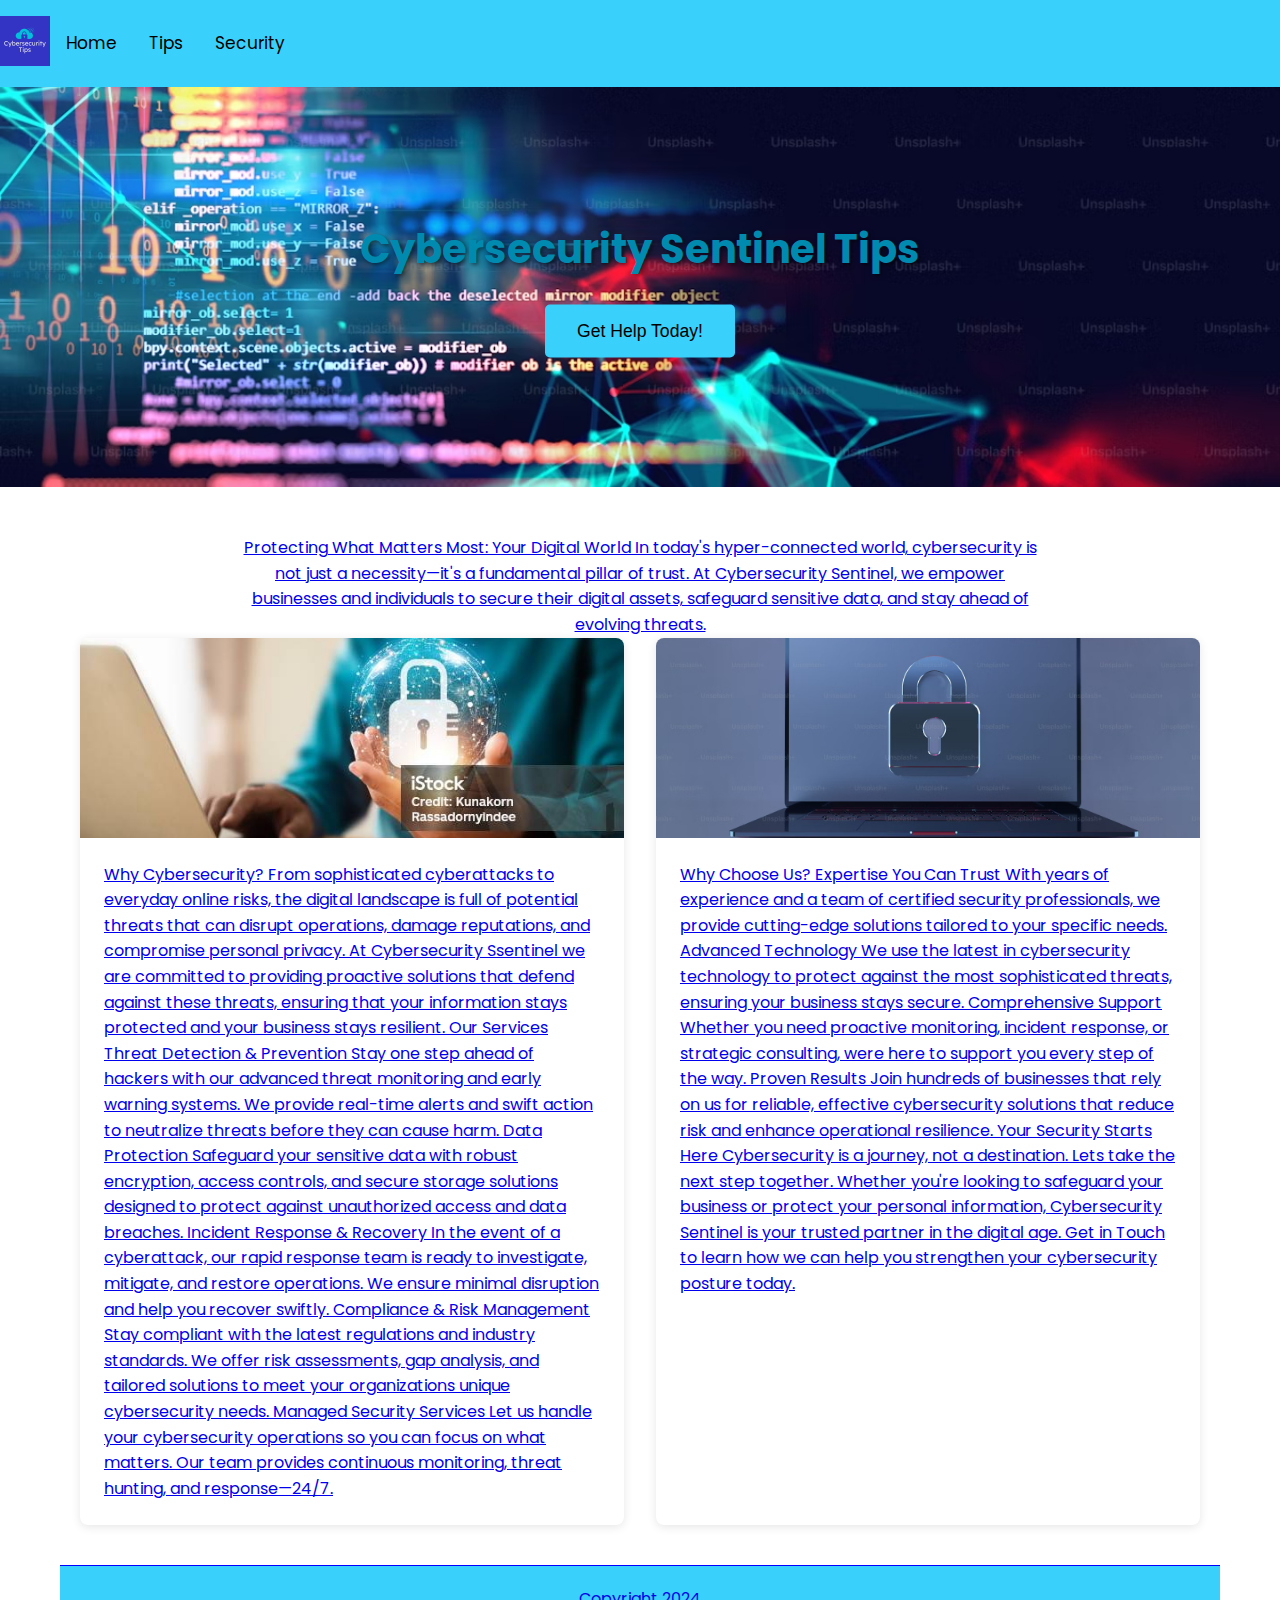
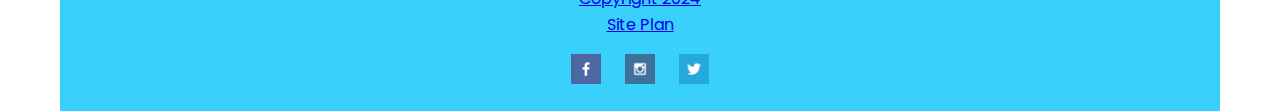
<file: cybertips/index.html>
<!DOCTYPE html>
<html lang="en">
<head>
    <meta charset="UTF-8">
    <meta name="viewport" content="width=device-width, initial-scale=1.0">
    <title>Cybersecurity Sentinel Tips</title>
    <link rel="stylesheet" href="styles/style.css">
    <link href="https://fonts.googleapis.com/css2?family=Poppins:wght@400;600&display=swap" rel="stylesheet">
</head>
<body>
    <header class="header">
        <link rel="stylesheet" href="https://cdnjs.cloudflare.com/ajax/libs/font-awesome/4.7.0/css/font-awesome.min.css">
          <div class="topnav" id="myTopnav">
         <img src="images/logo.png" alt="logo" class="logo-img">
          <a href="index.html" class="active">Home</a>
          <a href="tips.html">Tips</a>
          <a href="security.html">Security</a>
          <a href="javascript:void(0);" class="icon" onclick="myFunction()">
          <i class="fa fa-bars"></i>
          </a>
          </div>
    </header>

    <section class="hero">
        <div class="hero-image">
            <img src="images/10.png" alt="Hero Image">
        </div>
        <div class="hero-content">
            <h1>Cybersecurity Sentinel Tips</h1>
           <a href="https://austin277.github.io/website/cybertips/tips.html">
            <button class="cta-button">Get Help Today!</button>        </div>
    </section>
        <div class="container">
            <div class="text-content">
                <p>Protecting What Matters Most: Your Digital World In today's hyper-connected world, cybersecurity is not just a necessity—it's a fundamental pillar of trust. At Cybersecurity Sentinel, we empower businesses and individuals to secure their digital assets, safeguard sensitive data, and stay ahead of evolving threats.</p>
            </div>
   
        <div class="container">
            <div class="feature-grid">
                <div class="feature">
                    <div class="feature-image">
                        <img src="images/cyber01.png" alt="Feature 1">
                    </div>
                    <div class="feature-text">
                        <p>Why Cybersecurity? From sophisticated cyberattacks to everyday online risks, the digital landscape is full of potential threats that can disrupt operations, damage reputations, and compromise personal privacy. At Cybersecurity Ssentinel we are committed to providing proactive solutions that defend against these threats, ensuring that your information stays protected and your business stays resilient. Our Services Threat Detection & Prevention Stay one step ahead of hackers with our advanced threat monitoring and early warning systems. We provide real-time alerts and swift action to neutralize threats before they can cause harm. Data Protection Safeguard your sensitive data with robust encryption, access controls, and secure storage solutions designed to protect against unauthorized access and data breaches. Incident Response & Recovery In the event of a cyberattack, our rapid response team is ready to investigate, mitigate, and restore operations. We ensure minimal disruption and help you recover swiftly. Compliance & Risk Management Stay compliant with the latest regulations and industry standards. We offer risk assessments, gap analysis, and tailored solutions to meet your organizations unique cybersecurity needs. Managed Security Services Let us handle your cybersecurity operations so you can focus on what matters. Our team provides continuous monitoring, threat hunting, and response—24/7.</p>
                    </div>
                </div>
                <div class="feature">
                    <div class="feature-image">
                        <img src="images/home.png" alt="Feature 2">
                    </div>
                    <div class="feature-text">
                        <p>Why Choose Us? Expertise You Can Trust With years of experience and a team of certified security professionals, we provide cutting-edge solutions tailored to your specific needs. Advanced Technology We use the latest in cybersecurity technology to protect against the most sophisticated threats, ensuring your business stays secure. Comprehensive Support Whether you need proactive monitoring, incident response, or strategic consulting, were here to support you every step of the way. Proven Results Join hundreds of businesses that rely on us for reliable, effective cybersecurity solutions that reduce risk and enhance operational resilience. Your Security Starts Here Cybersecurity is a journey, not a destination. Lets take the next step together. Whether you're looking to safeguard your business or protect your personal information, Cybersecurity Sentinel is your trusted partner in the digital age. Get in Touch to learn how we can help you strengthen your cybersecurity posture today.</p>
                    </div>
                </div>
            </div>
        </div>

    <footer class="footer">
        <div class="container">
            <p>Copyright 2024</p>
            <p><a href="site-plan.html">Site Plan</a></p>
            <div class="social-icons">
                <a href="https://facebook.com" target="_blank">
                    <img src="images/facebook.png" alt="facebook icon">
                </a>
                <a href="https://instagram.com" target="_blank">
                    <img src="images/instagram.png" alt="instagram icon">
                </a>
                <a href="https://twitter.com" target="_blank">
                    <img src="images/twitter.png" alt="twitter icon">
                </a>
            </div>
        </div>
    </footer>
</body>
</html>
</file>
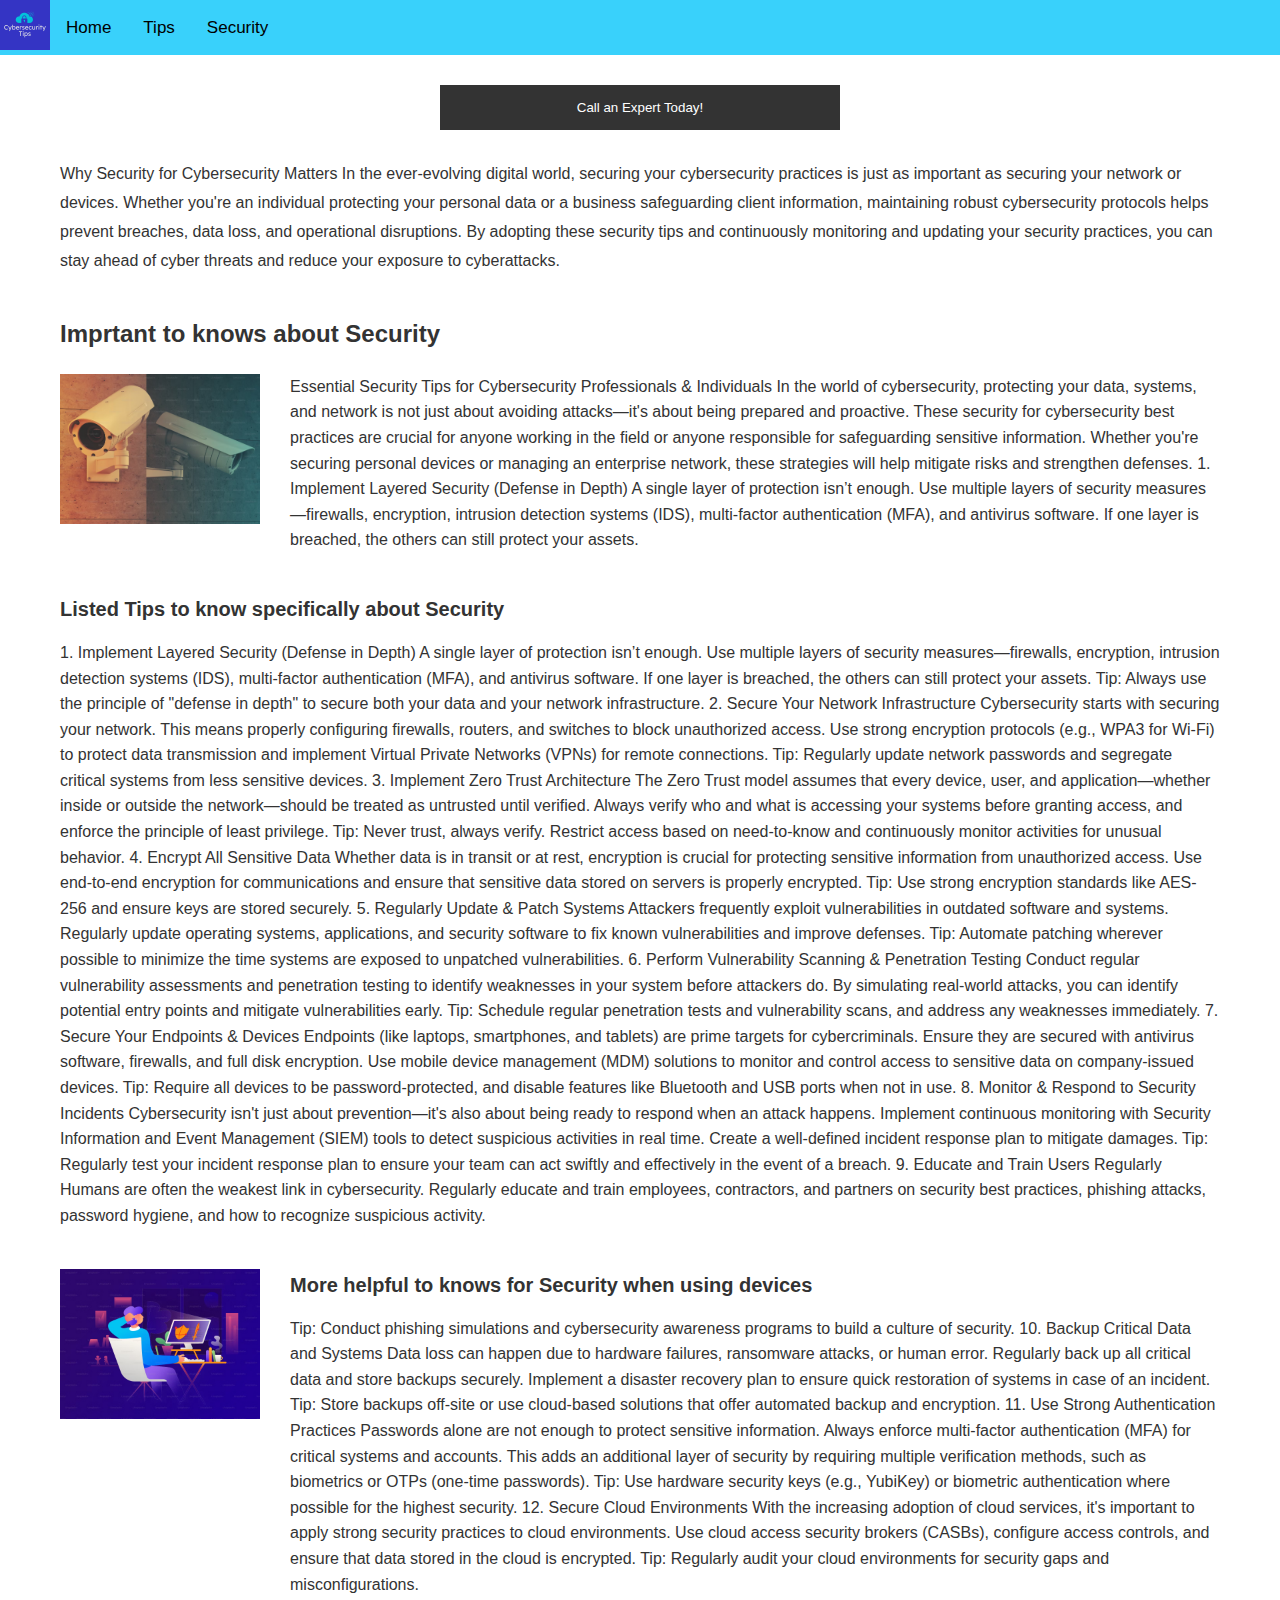
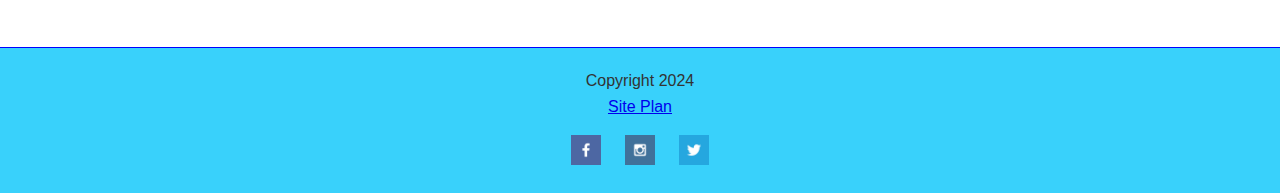
<file: cybertips/security.html>
<!DOCTYPE html>
<html lang="en">
<head>
    <meta charset="UTF-8">
    <meta name="viewport" content="width=device-width, initial-scale=1.0">
    <title>Security</title>
    <link rel="stylesheet" href="styles/security.css">
</head>
<body>
    <header class="header">
        <link rel="stylesheet" href="https://cdnjs.cloudflare.com/ajax/libs/font-awesome/4.7.0/css/font-awesome.min.css">
          <div class="topnav" id="myTopnav">
         <img src="images/logo.png" alt="logo" class="logo-img">
          <a href="index.html" class="active">Home</a>
          <a href="tips.html">Tips</a>
          <a href="security.html">Security</a>
          <a href="javascript:void(0);" class="icon" onclick="myFunction()">
          <i class="fa fa-bars"></i>
          </a>
          </div>
    </header>

    <main>
        <div class="container">
            <button class="cta-button">Call an Expert Today!</button>

            <div class="main-content">
                <p class="intro-text">
                    Why Security for Cybersecurity Matters In the ever-evolving digital world, securing your cybersecurity practices is just as important as securing your network or devices. Whether you're an individual protecting your personal data or a business safeguarding client information, maintaining robust cybersecurity protocols helps prevent breaches, data loss, and operational disruptions. By adopting these security tips and continuously monitoring and updating your security practices, you can stay ahead of cyber threats and reduce your exposure to cyberattacks.
                </p>

                <section class="blog-section">
                    <h1>Imprtant to knows about Security </h1>
                    
                    <div class="blog-post">
                        <img src="images/security02.png" alt="Blog post image" class="blog-img">
                        <div class="blog-content">
                            <p>Essential Security Tips for Cybersecurity Professionals & Individuals In the world of cybersecurity, protecting your data, systems, and network is not just about avoiding attacks—it's about being prepared and proactive. These security for cybersecurity best practices are crucial for anyone working in the field or anyone responsible for safeguarding sensitive information. Whether you're securing personal devices or managing an enterprise network, these strategies will help mitigate risks and strengthen defenses.

                                1. Implement Layered Security (Defense in Depth) A single layer of protection isn’t enough. Use multiple layers of security measures—firewalls, encryption, intrusion detection systems (IDS), multi-factor authentication (MFA), and antivirus software. If one layer is breached, the others can still protect your assets.</p>
                        </div>
                    </div>

                    <article class="blog-entry">
                        <h2>Listed Tips to know specifically about Security</h2>
                        <p>1. Implement Layered Security (Defense in Depth) A single layer of protection isn’t enough. Use multiple layers of security measures—firewalls, encryption, intrusion detection systems (IDS), multi-factor authentication (MFA), and antivirus software. If one layer is breached, the others can still protect your assets.

                            Tip: Always use the principle of "defense in depth" to secure both your data and your network infrastructure. 2. Secure Your Network Infrastructure Cybersecurity starts with securing your network. This means properly configuring firewalls, routers, and switches to block unauthorized access. Use strong encryption protocols (e.g., WPA3 for Wi-Fi) to protect data transmission and implement Virtual Private Networks (VPNs) for remote connections.
                            
                            Tip: Regularly update network passwords and segregate critical systems from less sensitive devices. 3. Implement Zero Trust Architecture The Zero Trust model assumes that every device, user, and application—whether inside or outside the network—should be treated as untrusted until verified. Always verify who and what is accessing your systems before granting access, and enforce the principle of least privilege.
                            
                            Tip: Never trust, always verify. Restrict access based on need-to-know and continuously monitor activities for unusual behavior. 4. Encrypt All Sensitive Data Whether data is in transit or at rest, encryption is crucial for protecting sensitive information from unauthorized access. Use end-to-end encryption for communications and ensure that sensitive data stored on servers is properly encrypted.
                            
                            Tip: Use strong encryption standards like AES-256 and ensure keys are stored securely. 5. Regularly Update & Patch Systems Attackers frequently exploit vulnerabilities in outdated software and systems. Regularly update operating systems, applications, and security software to fix known vulnerabilities and improve defenses.
                            
                            Tip: Automate patching wherever possible to minimize the time systems are exposed to unpatched vulnerabilities. 6. Perform Vulnerability Scanning & Penetration Testing Conduct regular vulnerability assessments and penetration testing to identify weaknesses in your system before attackers do. By simulating real-world attacks, you can identify potential entry points and mitigate vulnerabilities early.
                            
                            Tip: Schedule regular penetration tests and vulnerability scans, and address any weaknesses immediately. 7. Secure Your Endpoints & Devices Endpoints (like laptops, smartphones, and tablets) are prime targets for cybercriminals. Ensure they are secured with antivirus software, firewalls, and full disk encryption. Use mobile device management (MDM) solutions to monitor and control access to sensitive data on company-issued devices.
                            
                            Tip: Require all devices to be password-protected, and disable features like Bluetooth and USB ports when not in use. 8. Monitor & Respond to Security Incidents Cybersecurity isn't just about prevention—it's also about being ready to respond when an attack happens. Implement continuous monitoring with Security Information and Event Management (SIEM) tools to detect suspicious activities in real time. Create a well-defined incident response plan to mitigate damages.
                            
                            Tip: Regularly test your incident response plan to ensure your team can act swiftly and effectively in the event of a breach. 9. Educate and Train Users Regularly Humans are often the weakest link in cybersecurity. Regularly educate and train employees, contractors, and partners on security best practices, phishing attacks, password hygiene, and how to recognize suspicious activity.</p>
                    </article>

                    <article class="blog-entry with-image">
                        <div class="entry-image">
                            <img src="images/fight.png" alt="Blog entry image">
                        </div>
                        <div class="entry-content">
                            <h2>More helpful to knows for Security when using devices</h2>
                            <p>Tip: Conduct phishing simulations and cybersecurity awareness programs to build a culture of security. 10. Backup Critical Data and Systems Data loss can happen due to hardware failures, ransomware attacks, or human error. Regularly back up all critical data and store backups securely. Implement a disaster recovery plan to ensure quick restoration of systems in case of an incident.

                                Tip: Store backups off-site or use cloud-based solutions that offer automated backup and encryption. 11. Use Strong Authentication Practices Passwords alone are not enough to protect sensitive information. Always enforce multi-factor authentication (MFA) for critical systems and accounts. This adds an additional layer of security by requiring multiple verification methods, such as biometrics or OTPs (one-time passwords).
                                
                                Tip: Use hardware security keys (e.g., YubiKey) or biometric authentication where possible for the highest security. 12. Secure Cloud Environments With the increasing adoption of cloud services, it's important to apply strong security practices to cloud environments. Use cloud access security brokers (CASBs), configure access controls, and ensure that data stored in the cloud is encrypted.
                                
                                Tip: Regularly audit your cloud environments for security gaps and misconfigurations.
                                
                                </p>
                        </div>
                    </article>
                </section>
            </div>
        </div>
    </main>

    <footer class="footer">
        <div class="container">
            <p>Copyright 2024</p>
            <p><a href="site-plan.html">Site Plan</a></p>
            <div class="social-icons">
                <a href="https://facebook.com" target="_blank">
                    <img src="images/facebook.png" alt="facebook icon">
                </a>
                <a href="https://instagram.com" target="_blank">
                    <img src="images/instagram.png" alt="instagram icon">
                </a>
                <a href="https://twitter.com" target="_blank">
                    <img src="images/twitter.png" alt="twitter icon">
                </a>
            </div>
        </div>
    </footer>
</body>
</html>
</file>
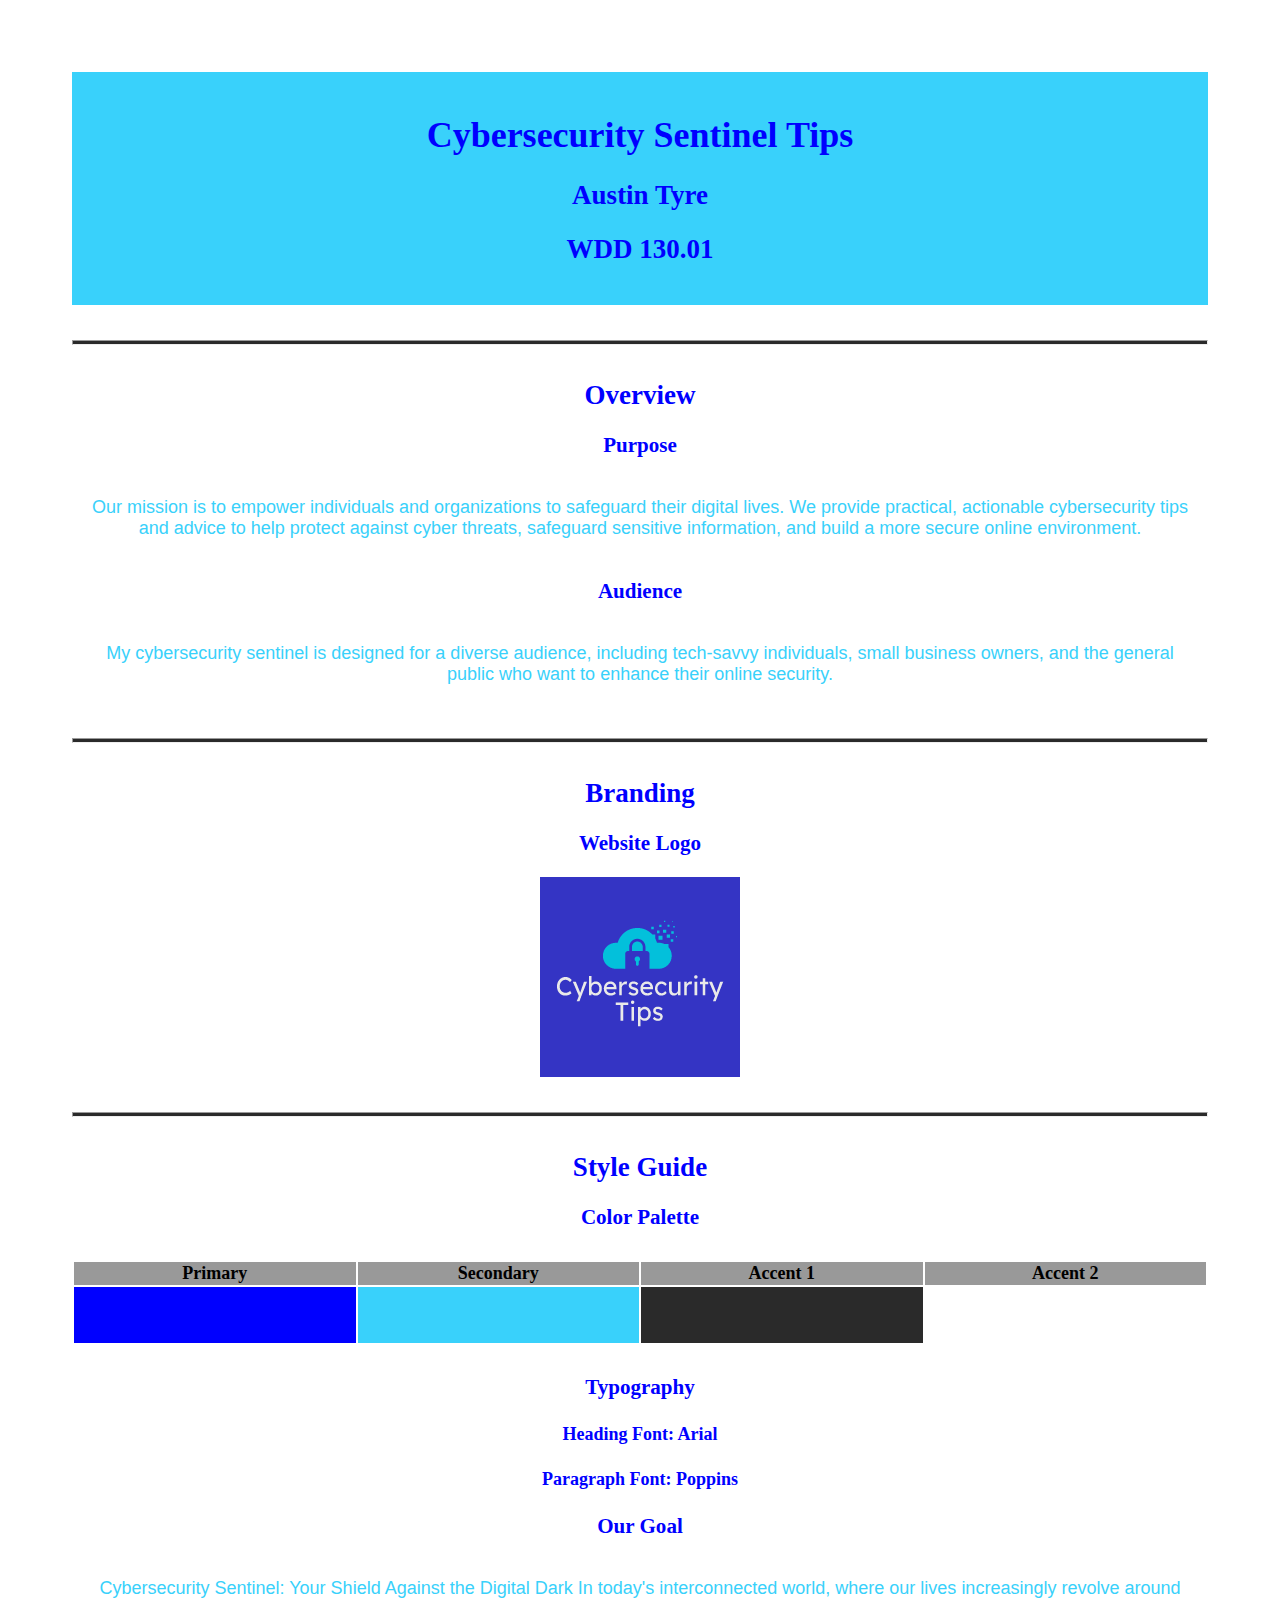
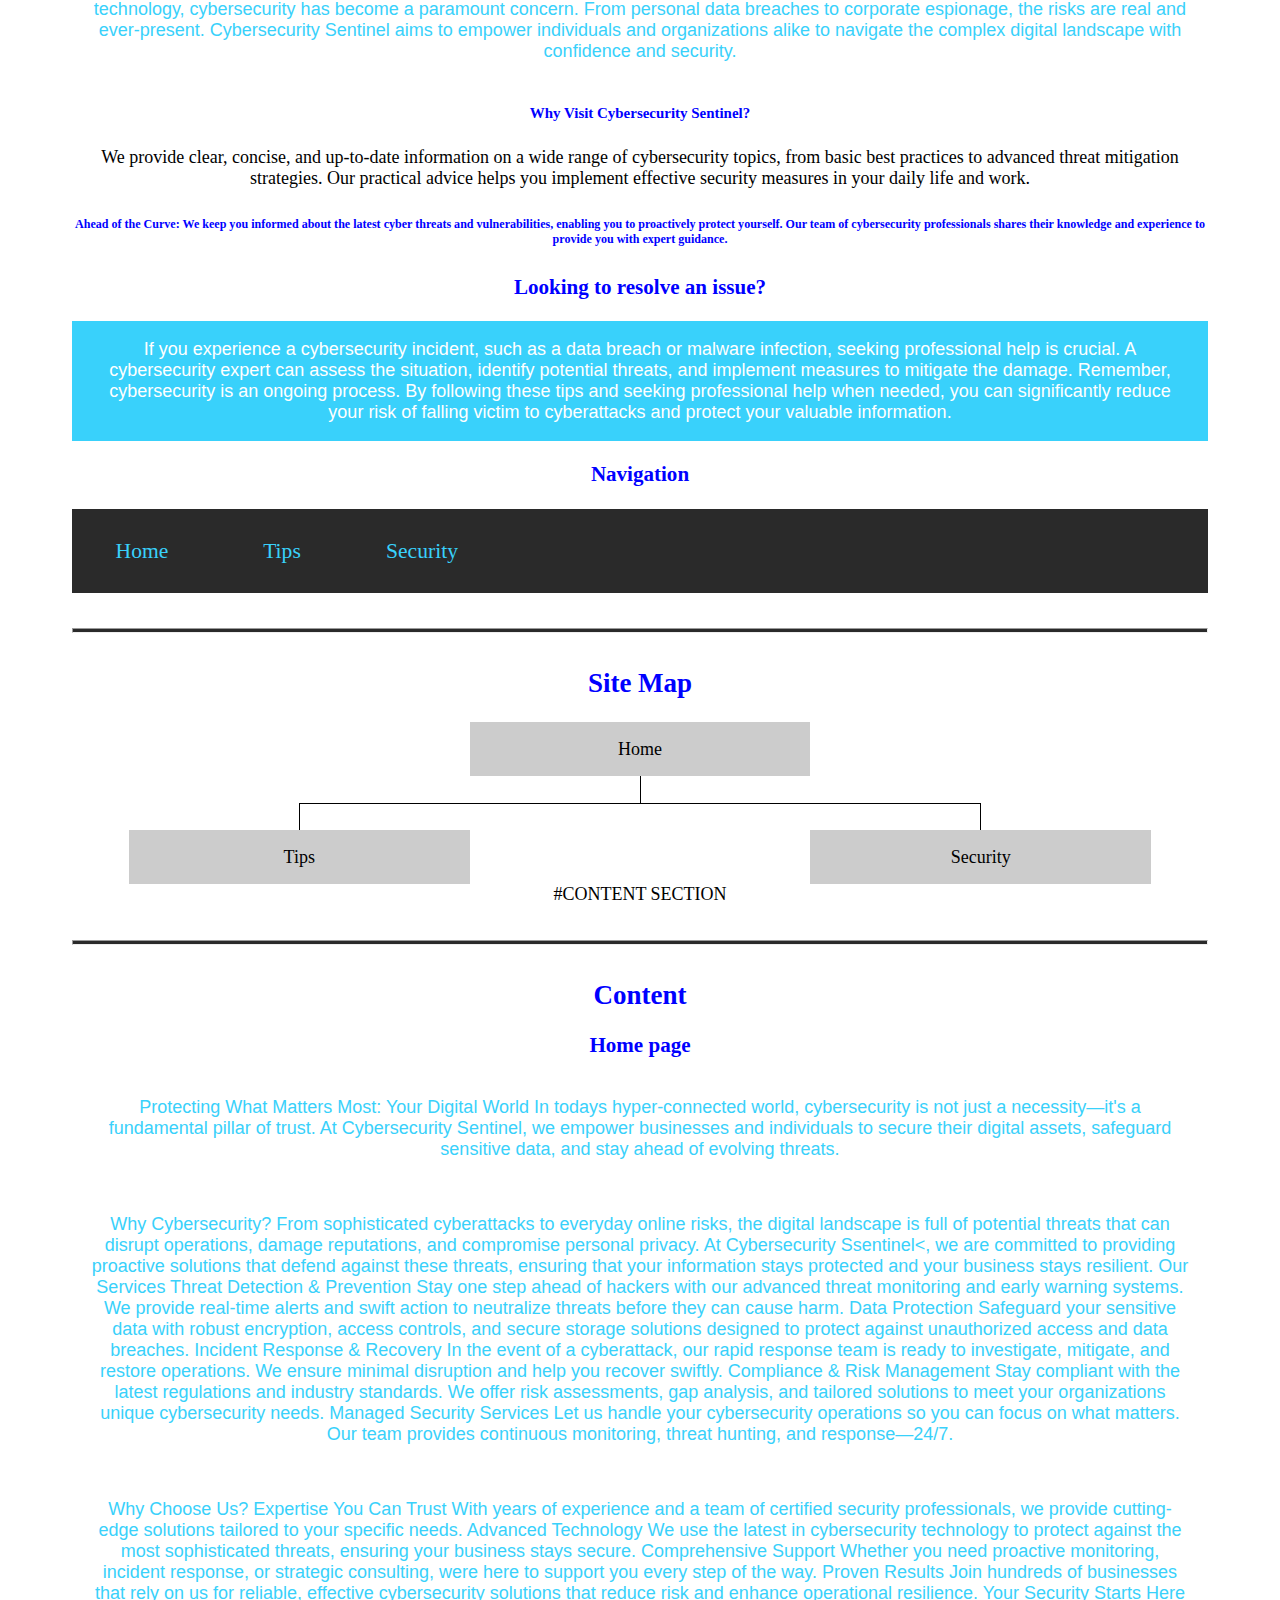
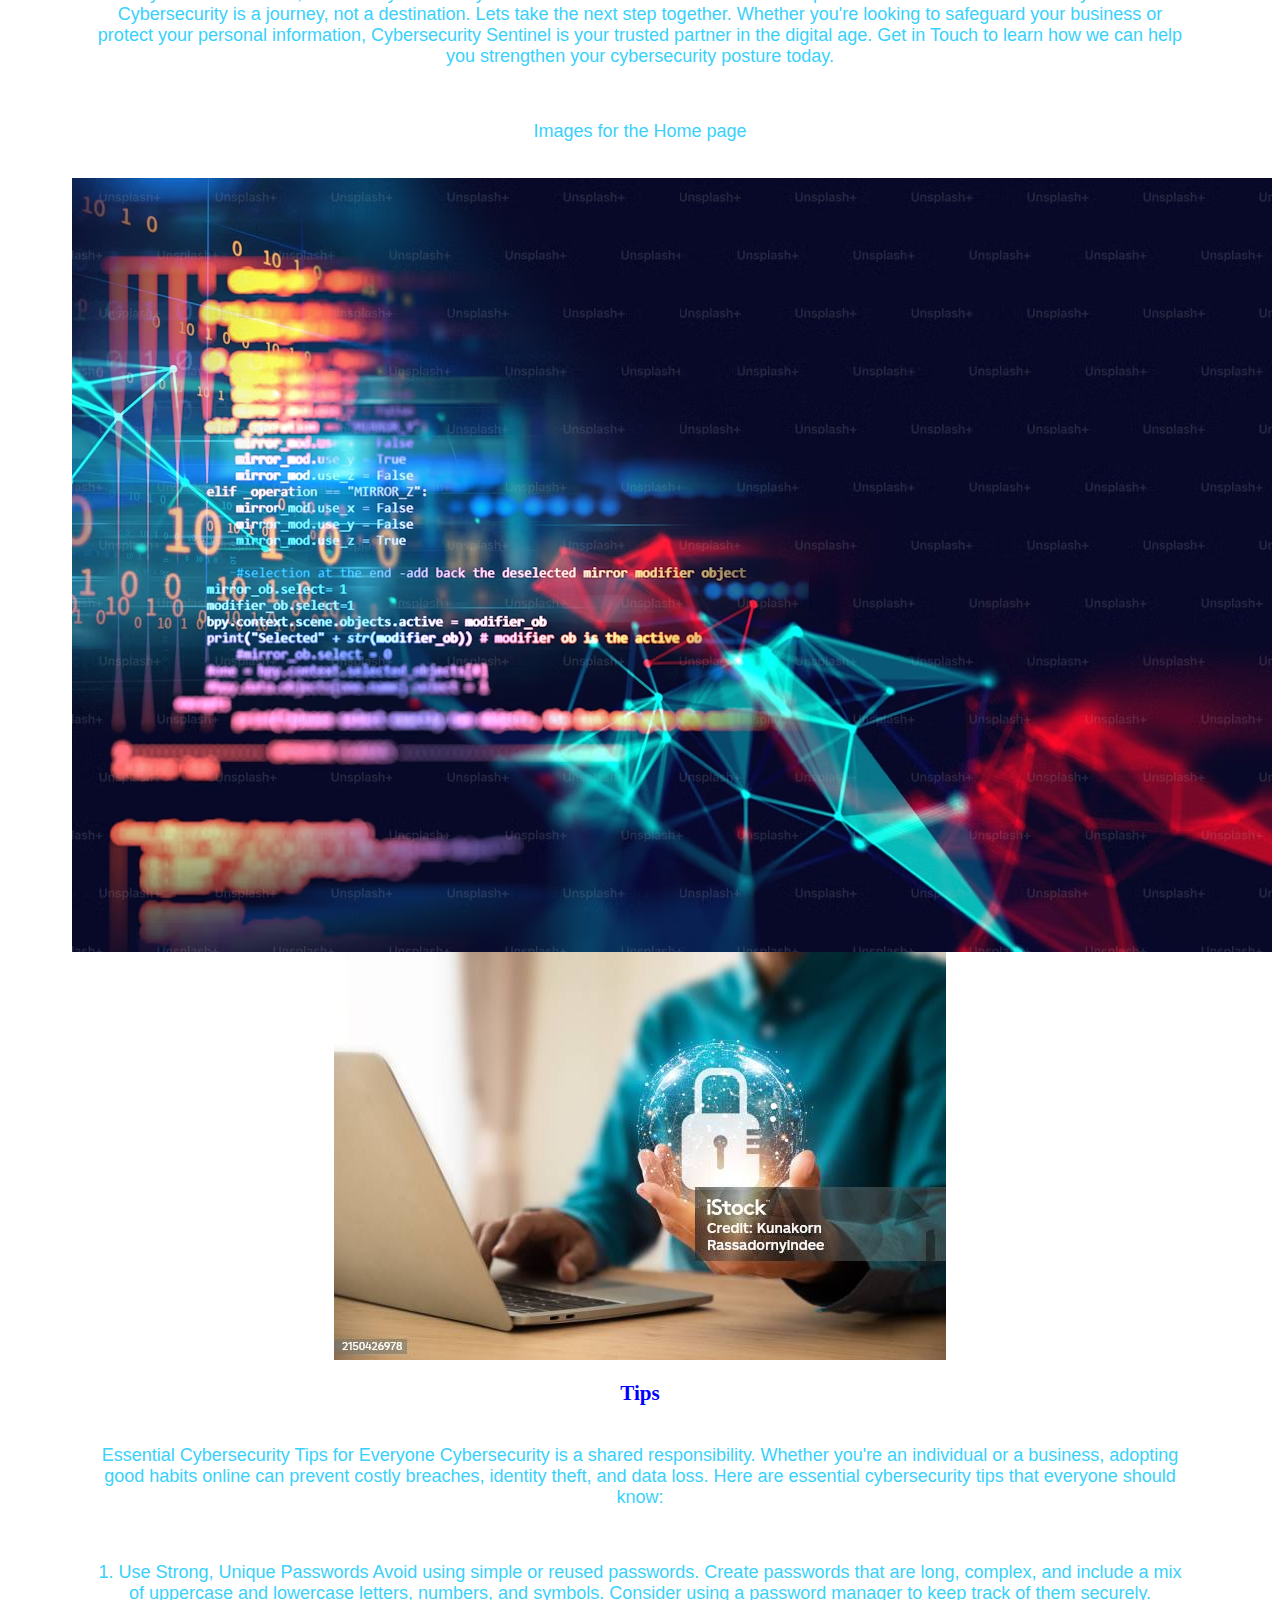
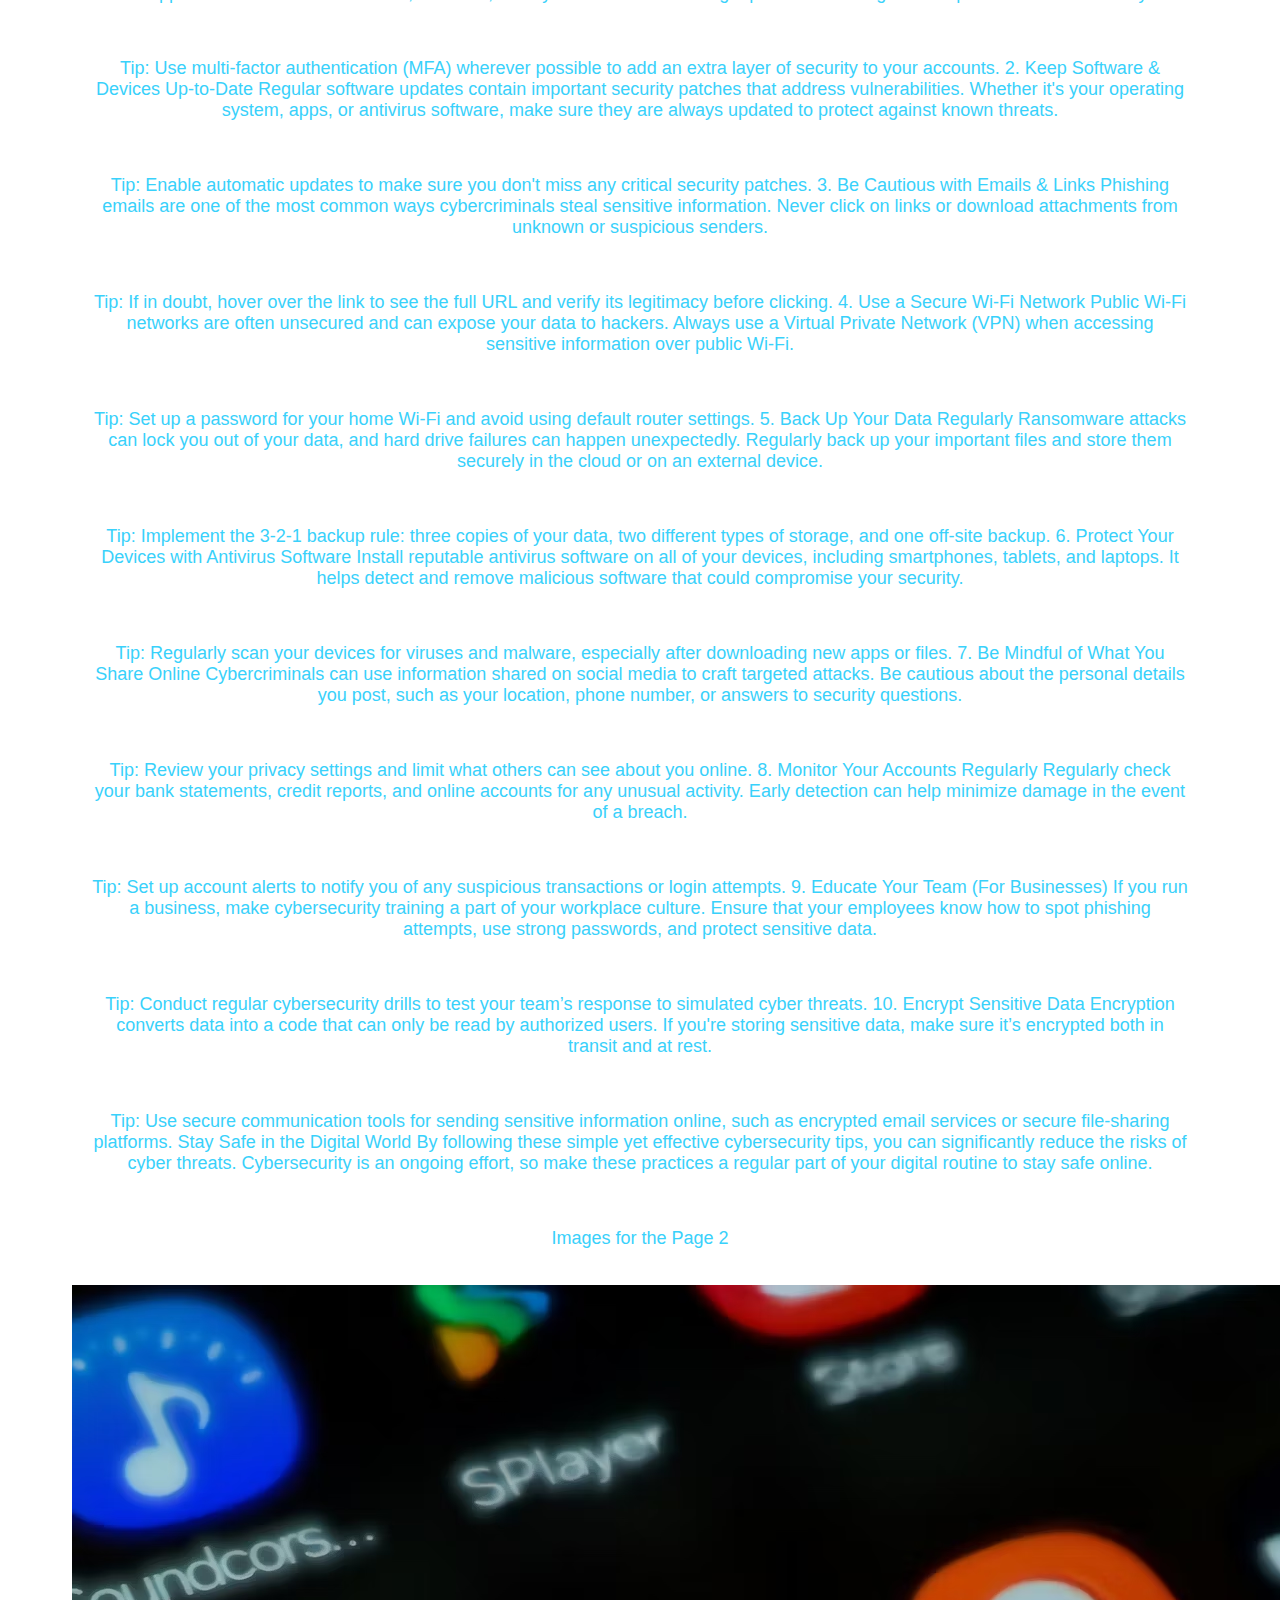
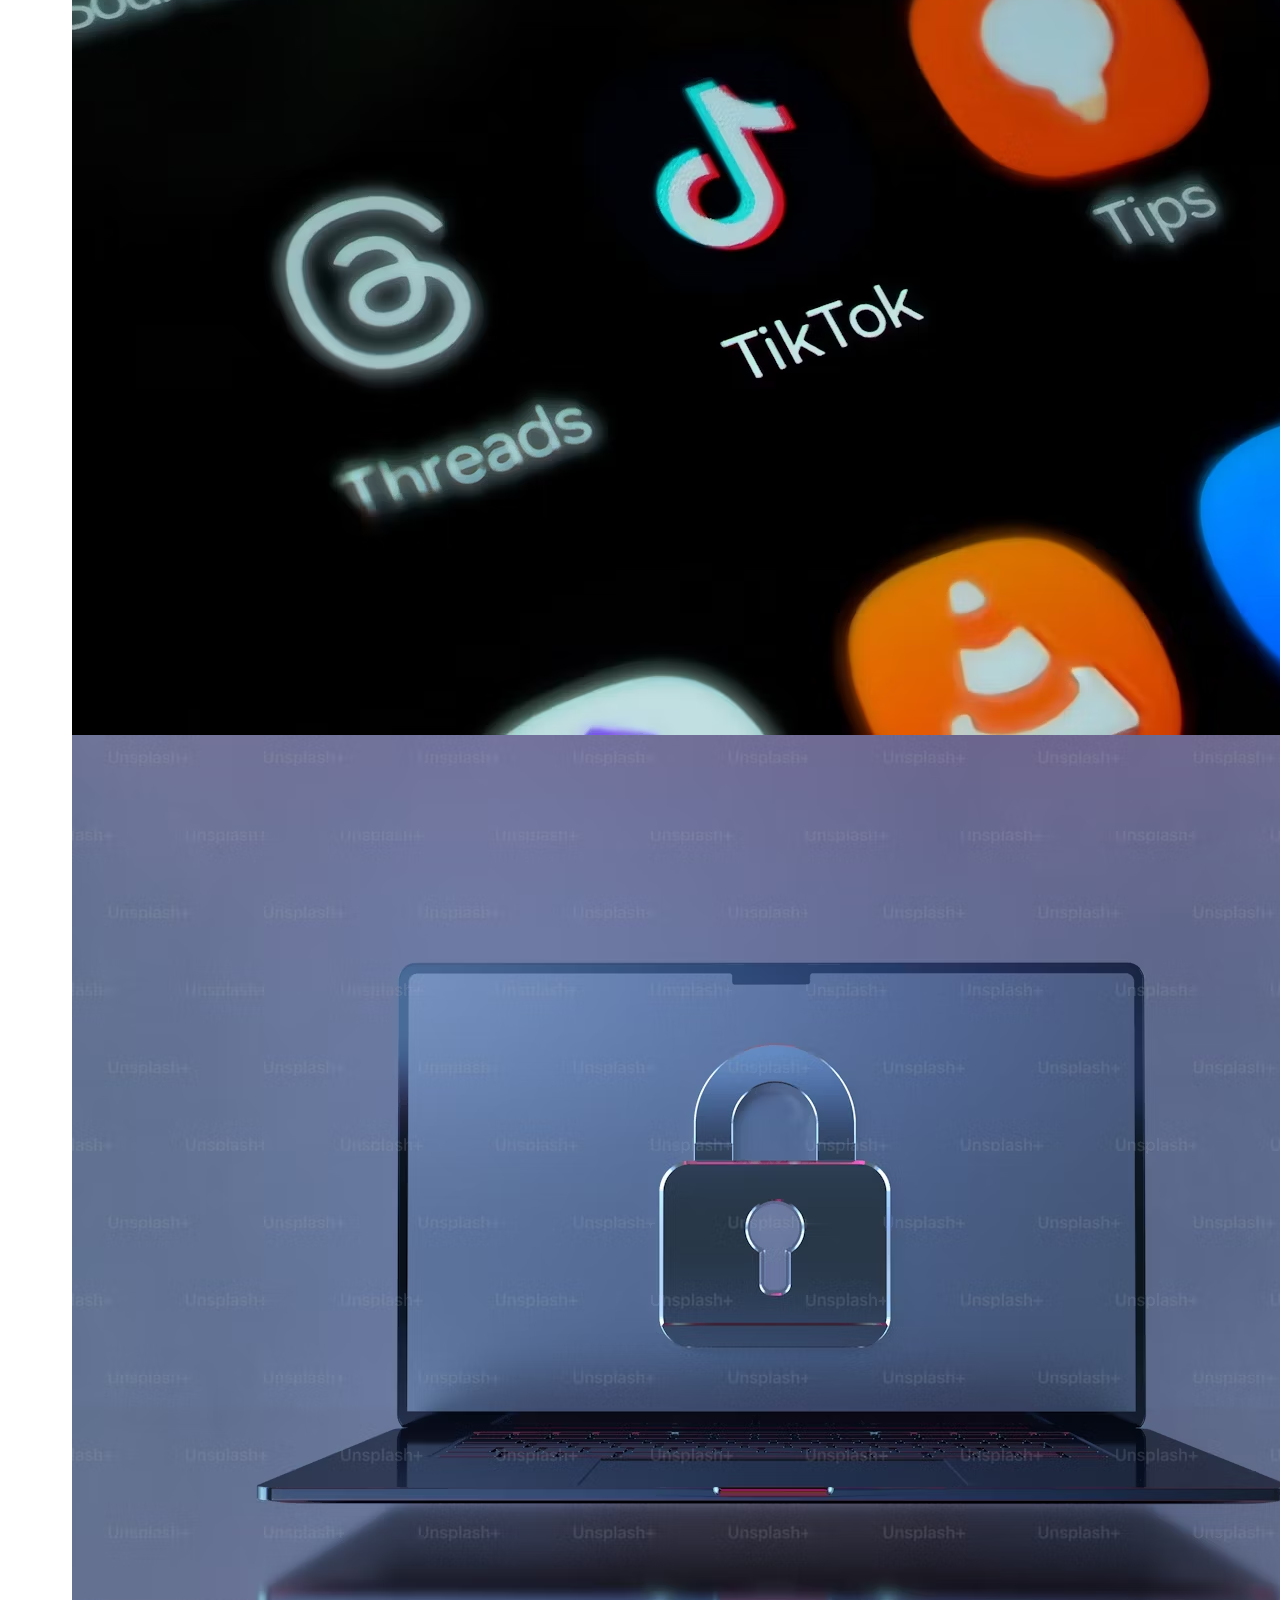
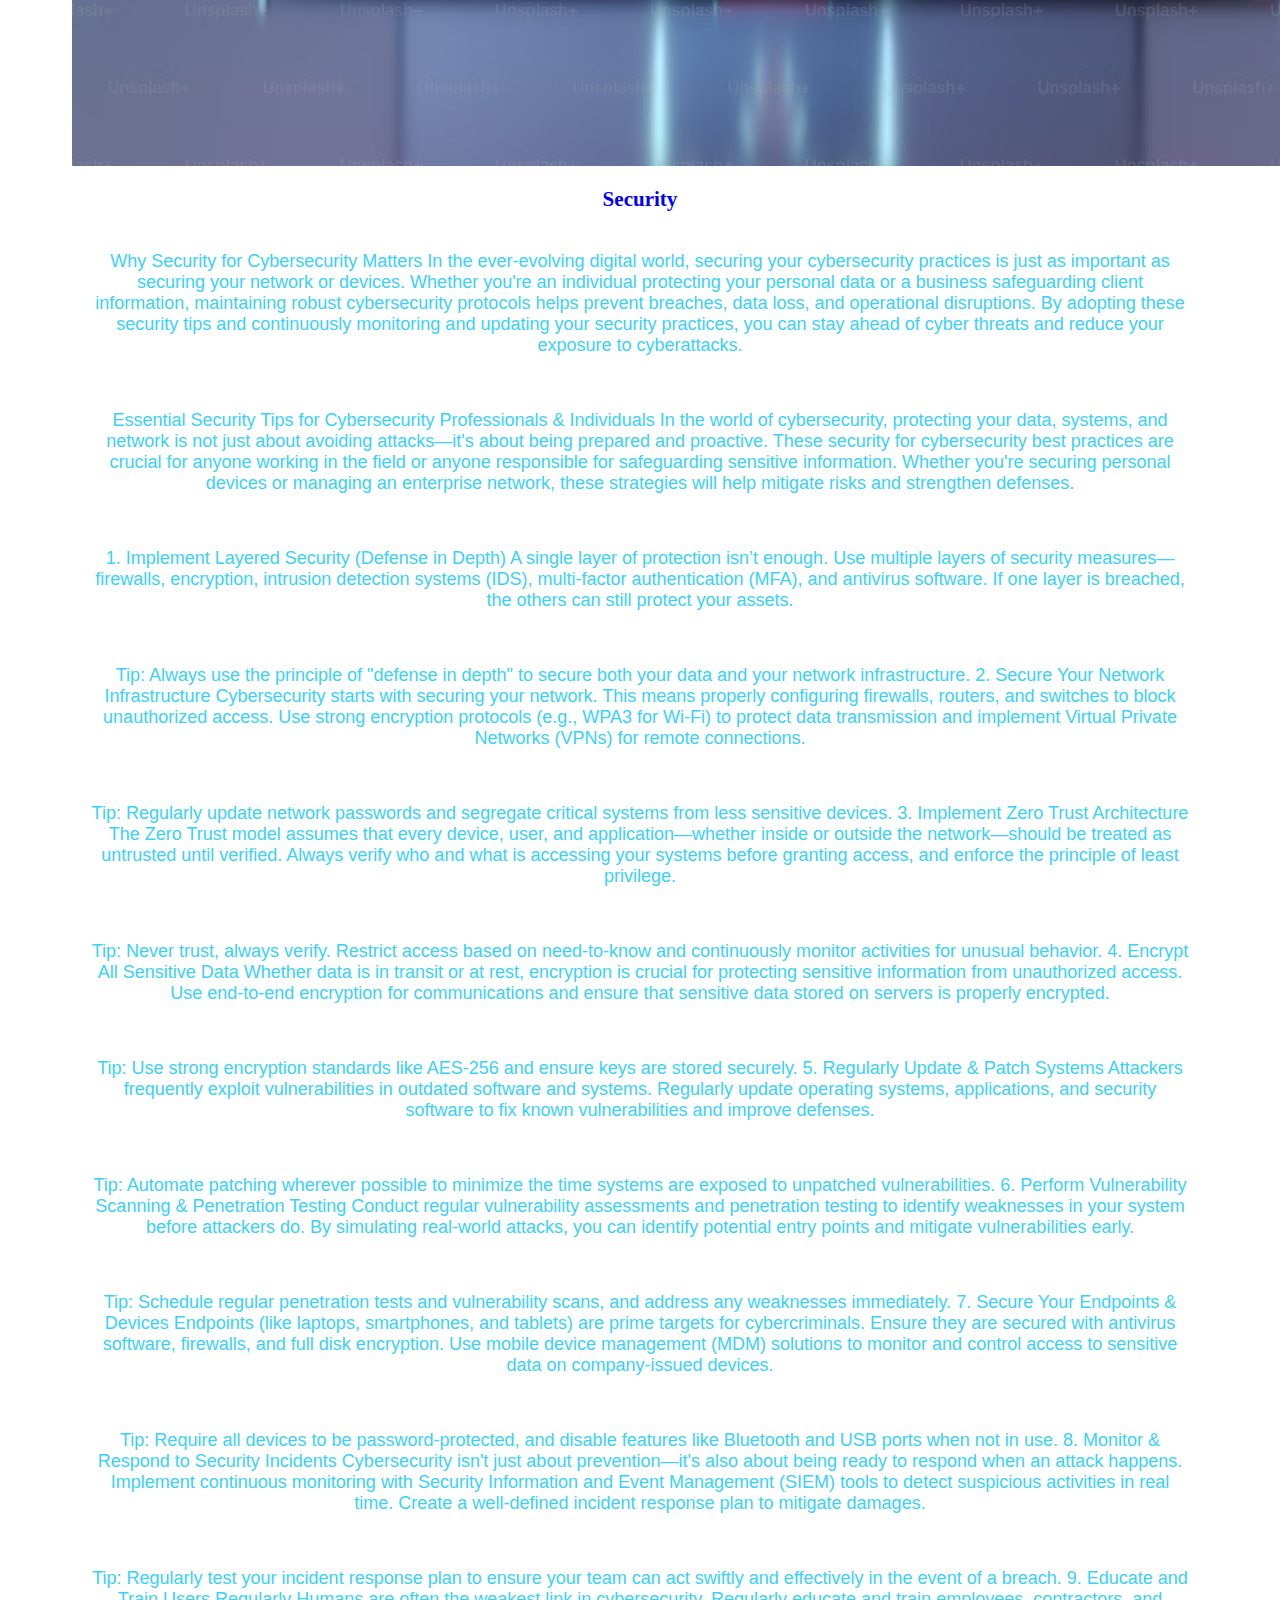
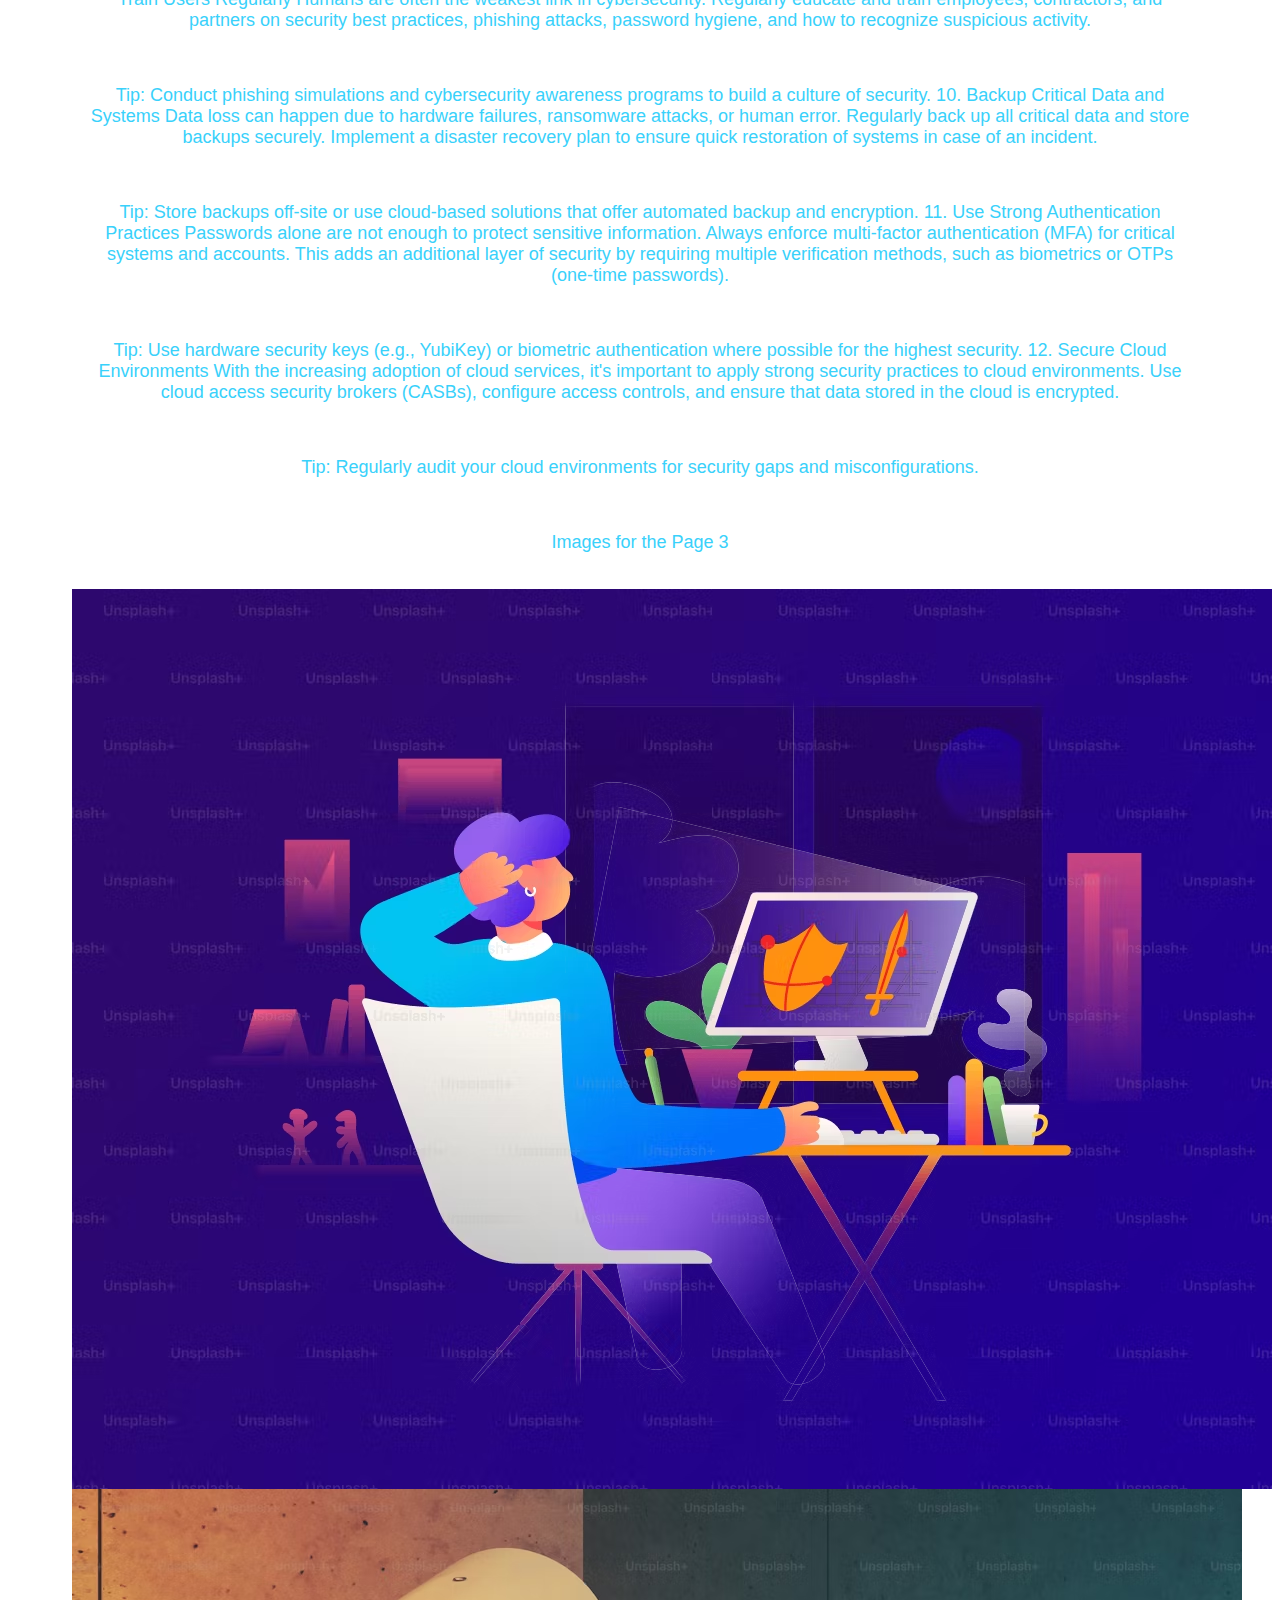
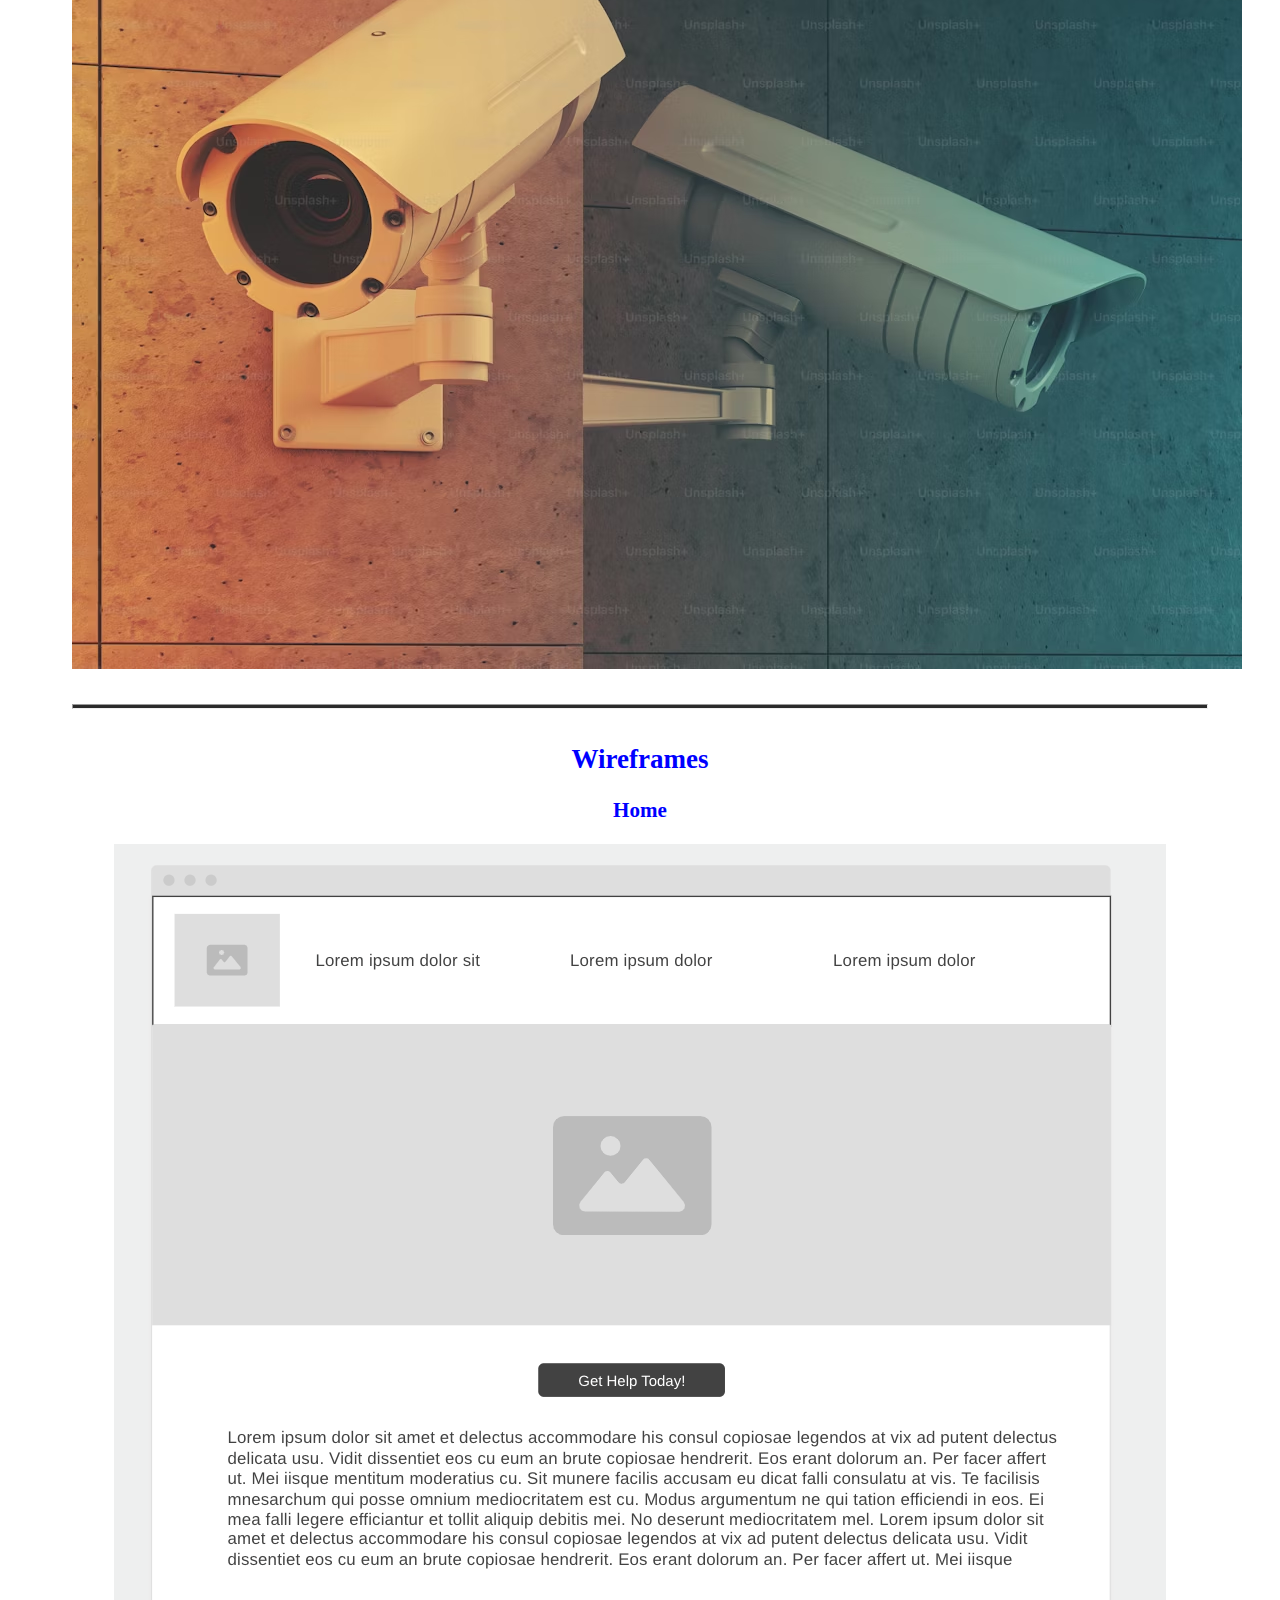
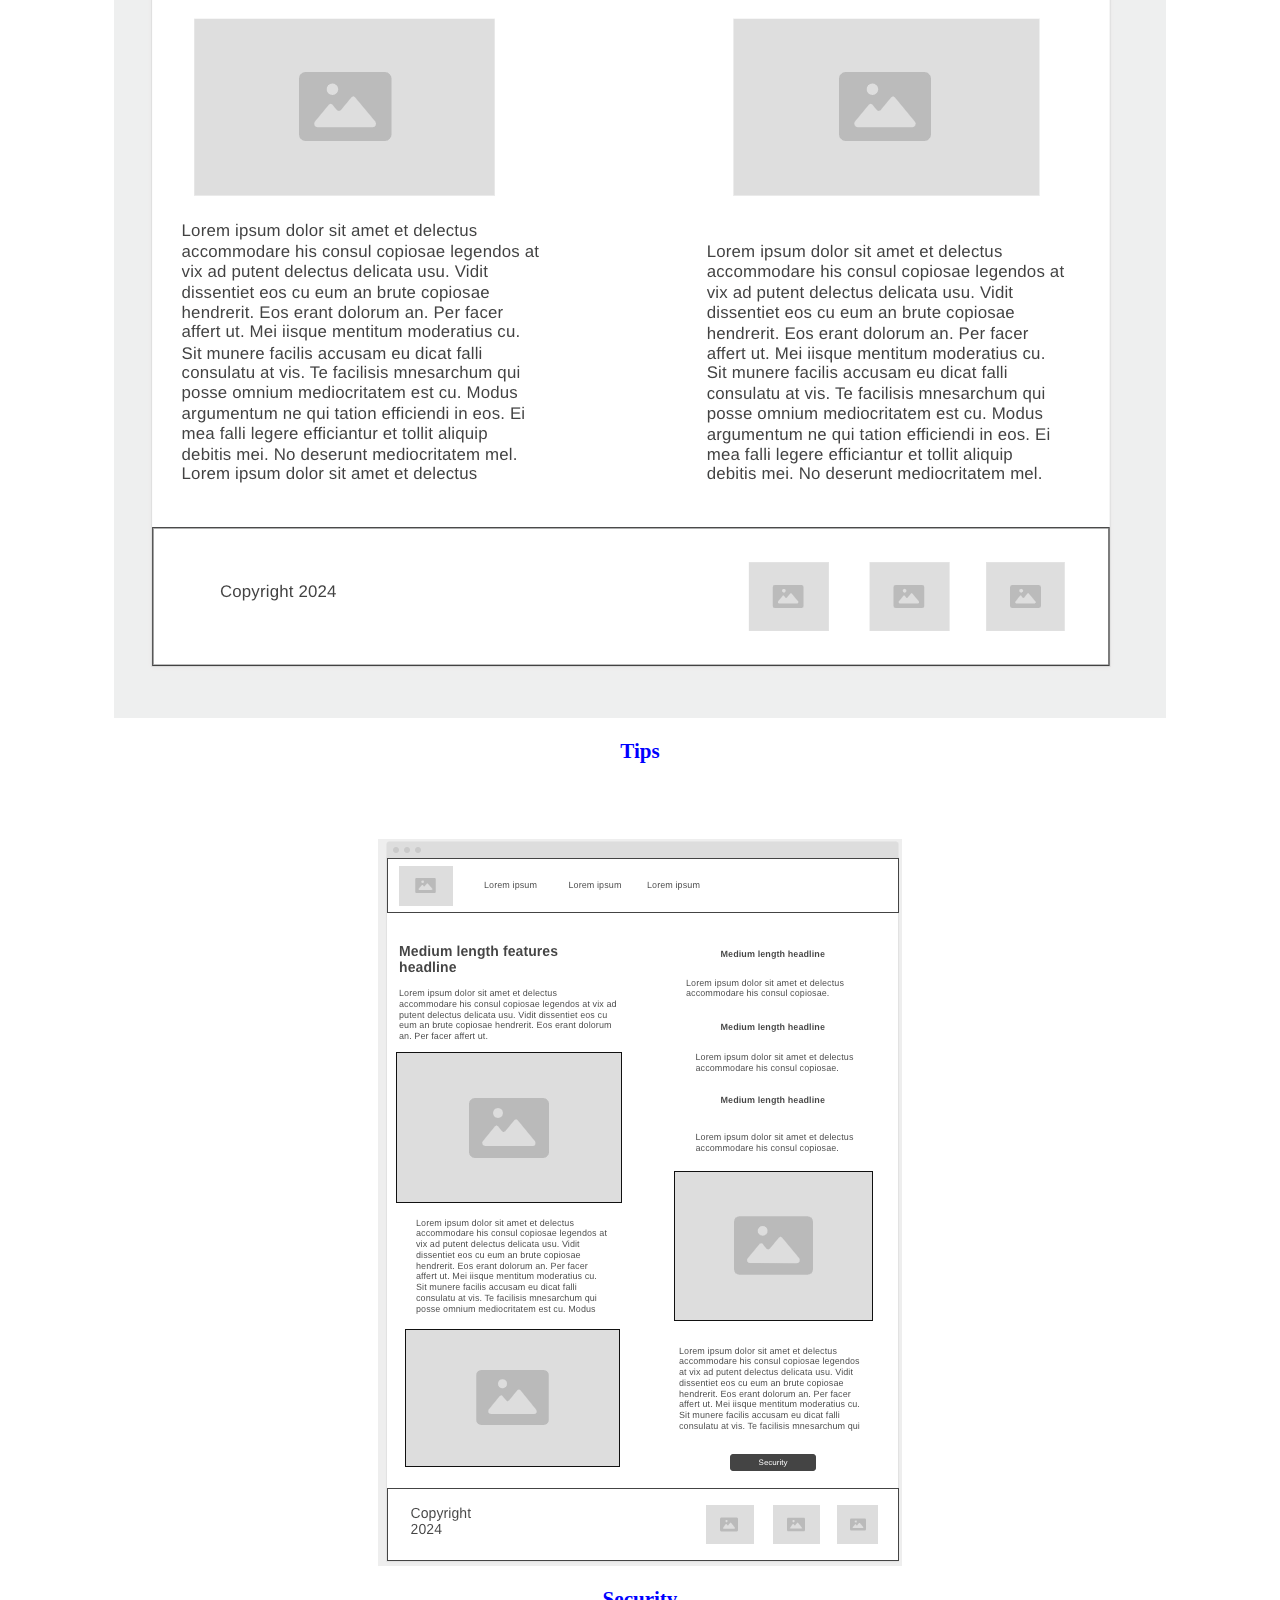
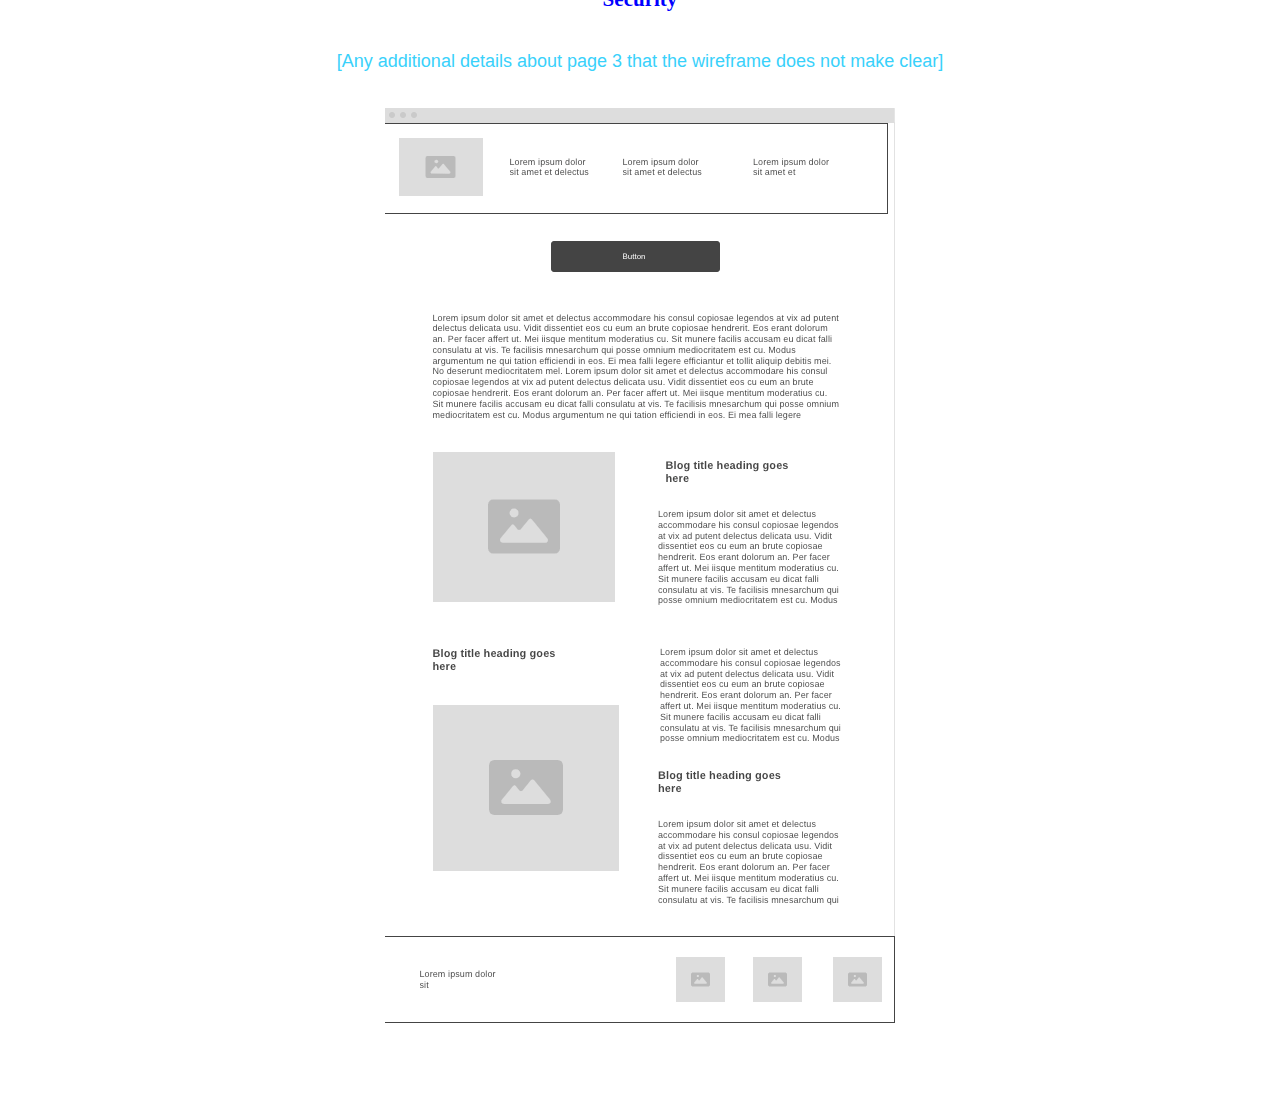
<file: cybertips/site-plan.html>
<!DOCTYPE html>
<html lang="en-us">
    
  <head>
    <meta charset="utf-8">
    <title>Site Plan</title>
    <link type="text/css" rel="stylesheet" href="styles/site-plan.css">
  </head>
  <body>
    <header>
      <h1>Cybersecurity Sentinel Tips</h1>
      <h2>Austin Tyre</h2> 
      <h2>WDD 130.01
    </header>
    <main>
      <hr>
      <h2>Overview</h2>
      <h3>Purpose</h3>
      <p>Our mission is to empower individuals and organizations to safeguard their digital lives. We provide practical, actionable cybersecurity tips and advice to help protect against cyber threats, safeguard sensitive information, and build a more secure online environment.</p>


      <h3>Audience</h3>
      <p>My cybersecurity sentinel is designed for a diverse audience, including tech-savvy individuals, small business owners, and the general public who want to enhance their online security.</p>  <!-- change this -->

      <hr>
      <h2>Branding</h2>
      <h3>Website Logo</h3>
      <img src="images/logo.png" alt="Logo image">
      <hr>
      <h2>
        Style Guide
      </h2>

      <h3>
        Color Palette
      </h3>

      <table class="colors">
        <tr><th>Primary</th><th>Secondary</th><th>Accent 1</th><th>Accent 2</th></tr>
        <tr><td class="primary"></td><td class="secondary"></td><td class="accent1"></td><td class="accent2"></td></tr>
      </table>

      <h3>
        Typography
      </h3>
      <h4>
        Heading Font: Arial
      </h4>
      <h4>
        Paragraph Font: Poppins 
      </h4>
      <h3>
        Our Goal
      </h3>
      <p>
        Cybersecurity Sentinel: Your Shield Against the Digital Dark

In today's interconnected world, where our lives increasingly revolve around technology, cybersecurity has become a paramount concern. From personal data breaches to corporate espionage, the risks are real and ever-present. Cybersecurity Sentinel aims to empower individuals and organizations alike to navigate the complex digital landscape with confidence and security.

<h5>Why Visit Cybersecurity Sentinel?</h5>

We provide clear, concise, and up-to-date information on a wide range of cybersecurity topics, from basic best practices to advanced threat mitigation strategies.
Our practical advice helps you implement effective security measures in your daily life and work.

<h6> Ahead of the Curve: We keep you informed about the latest cyber threats and vulnerabilities, enabling you to proactively protect yourself.
Our team of cybersecurity professionals shares their knowledge and experience to provide you with expert guidance. </h6>

      <h3>
        Looking to resolve an issue?
      </h3>
      <p class="colored">
        If you experience a cybersecurity incident, such as a data breach or malware infection, seeking professional help is crucial. A cybersecurity expert can assess the situation, identify potential threats, and implement measures to mitigate the damage. Remember, cybersecurity is an ongoing process. By following these tips and seeking professional help when needed, you can significantly reduce your risk of falling victim to cyberattacks and protect your valuable information.      </p>
      <h3>
        Navigation
      </h3>
      <nav>
        <a href="#">Home</a>
        <a href="#">Tips</a>
        <a href="#">Security</a>
      </nav>
      <hr>
      <h2>
        Site Map
      </h2>
      <div class="sitemap">
        <div class="sm-home">
          Home
        </div>
        <div class="sm-page2">
         Tips    
        </div>
        <div class="sm-page3">
          Security 
        </div>

        <div class="top">
          &nbsp;
        </div>
        <div class="left">
          &nbsp;
        </div>
        <div class="right">
          &nbsp;
        </div>

      </div>
               #CONTENT SECTION
      <hr>
      <h2>
        Content
      </h2>
      <h3>Home page</h3>
      <p>
        
Protecting What Matters Most: Your Digital World

In todays hyper-connected world, cybersecurity is not just a necessity—it's a fundamental pillar of trust. At Cybersecurity Sentinel, we empower businesses and individuals to secure their digital assets, safeguard sensitive data, and stay ahead of evolving threats.
</p>
<p>
Why Cybersecurity?
From sophisticated cyberattacks to everyday online risks, the digital landscape is full of potential threats that can disrupt operations, damage reputations, and compromise personal privacy. At Cybersecurity Ssentinel<, we are committed to providing proactive solutions that defend against these threats, ensuring that your information stays protected and your business stays resilient.

Our Services
Threat Detection & Prevention
Stay one step ahead of hackers with our advanced threat monitoring and early warning systems. We provide real-time alerts and swift action to neutralize threats before they can cause harm.

Data Protection
Safeguard your sensitive data with robust encryption, access controls, and secure storage solutions designed to protect against unauthorized access and data breaches.

Incident Response & Recovery
In the event of a cyberattack, our rapid response team is ready to investigate, mitigate, and restore operations. We ensure minimal disruption and help you recover swiftly.

Compliance & Risk Management
Stay compliant with the latest regulations and industry standards. We offer risk assessments, gap analysis, and tailored solutions to meet your organizations unique cybersecurity needs.

Managed Security Services
Let us handle your cybersecurity operations so you can focus on what matters. Our team provides continuous monitoring, threat hunting, and response—24/7.
      </p>
<p>Why Choose Us?
Expertise You Can Trust
With years of experience and a team of certified security professionals, we provide cutting-edge solutions tailored to your specific needs.

Advanced Technology
We use the latest in cybersecurity technology to protect against the most sophisticated threats, ensuring your business stays secure.

Comprehensive Support
Whether you need proactive monitoring, incident response, or strategic consulting, were here to support you every step of the way.

Proven Results
Join hundreds of businesses that rely on us for reliable, effective cybersecurity solutions that reduce risk and enhance operational resilience.

Your Security Starts Here
Cybersecurity is a journey, not a destination. Lets take the next step together. Whether you're looking to safeguard your business or protect your personal information, Cybersecurity Sentinel is your trusted partner in the digital age.

Get in Touch to learn how we can help you strengthen your cybersecurity posture today.
      </p>
    
      <p>Images for the Home page</p>
        <img src="images/10.png" alt="image for homepage">
        <img src="images/cyber01.png" alt="image for homepage">

      </ul>
      <h3>Tips</h3>
      <p>
        Essential Cybersecurity Tips for Everyone
Cybersecurity is a shared responsibility. Whether you're an individual or a business, adopting good habits online can prevent costly breaches, identity theft, and data loss. Here are essential cybersecurity tips that everyone should know:
</p>
<p>
1. Use Strong, Unique Passwords
Avoid using simple or reused passwords. Create passwords that are long, complex, and include a mix of uppercase and lowercase letters, numbers, and symbols. Consider using a password manager to keep track of them securely.
</p>
<p>
Tip: Use multi-factor authentication (MFA) wherever possible to add an extra layer of security to your accounts.
2. Keep Software & Devices Up-to-Date
Regular software updates contain important security patches that address vulnerabilities. Whether it's your operating system, apps, or antivirus software, make sure they are always updated to protect against known threats.
</p>
<p>
Tip: Enable automatic updates to make sure you don't miss any critical security patches.
3. Be Cautious with Emails & Links
Phishing emails are one of the most common ways cybercriminals steal sensitive information. Never click on links or download attachments from unknown or suspicious senders.
</p>
<p>
Tip: If in doubt, hover over the link to see the full URL and verify its legitimacy before clicking.
4. Use a Secure Wi-Fi Network
Public Wi-Fi networks are often unsecured and can expose your data to hackers. Always use a Virtual Private Network (VPN) when accessing sensitive information over public Wi-Fi.
</p>
<p>
Tip: Set up a password for your home Wi-Fi and avoid using default router settings.
5. Back Up Your Data Regularly
Ransomware attacks can lock you out of your data, and hard drive failures can happen unexpectedly. Regularly back up your important files and store them securely in the cloud or on an external device.
</p>
<p>
Tip: Implement the 3-2-1 backup rule: three copies of your data, two different types of storage, and one off-site backup.
6. Protect Your Devices with Antivirus Software
Install reputable antivirus software on all of your devices, including smartphones, tablets, and laptops. It helps detect and remove malicious software that could compromise your security.
</p>
<p>
Tip: Regularly scan your devices for viruses and malware, especially after downloading new apps or files.
7. Be Mindful of What You Share Online
Cybercriminals can use information shared on social media to craft targeted attacks. Be cautious about the personal details you post, such as your location, phone number, or answers to security questions.
</p>
<p>
Tip: Review your privacy settings and limit what others can see about you online.
8. Monitor Your Accounts Regularly
Regularly check your bank statements, credit reports, and online accounts for any unusual activity. Early detection can help minimize damage in the event of a breach.
</p>
<p>
Tip: Set up account alerts to notify you of any suspicious transactions or login attempts.
9. Educate Your Team (For Businesses)
If you run a business, make cybersecurity training a part of your workplace culture. Ensure that your employees know how to spot phishing attempts, use strong passwords, and protect sensitive data.
</p>
<p>
Tip: Conduct regular cybersecurity drills to test your team’s response to simulated cyber threats.
10. Encrypt Sensitive Data
Encryption converts data into a code that can only be read by authorized users. If you're storing sensitive data, make sure it’s encrypted both in transit and at rest.
</p>
<p>
Tip: Use secure communication tools for sending sensitive information online, such as encrypted email services or secure file-sharing platforms.
Stay Safe in the Digital World
By following these simple yet effective cybersecurity tips, you can significantly reduce the risks of cyber threats. Cybersecurity is an ongoing effort, so make these practices a regular part of your digital routine to stay safe online.


      </p>
      <p>Images for the Page 2</p>
        <img src="images/tips.png" alt="image for page">
        <img src="images/home.png" alt="image for page">

      </ul>
      <h3>Security</h3>
      <p>
        Why Security for Cybersecurity Matters
In the ever-evolving digital world, securing your cybersecurity practices is just as important as securing your network or devices. Whether you're an individual protecting your personal data or a business safeguarding client information, maintaining robust cybersecurity protocols helps prevent breaches, data loss, and operational disruptions.

By adopting these security tips and continuously monitoring and updating your security practices, you can stay ahead of cyber threats and reduce your exposure to cyberattacks.
</p>
<p> 
    Essential Security Tips for Cybersecurity Professionals & Individuals
In the world of cybersecurity, protecting your data, systems, and network is not just about avoiding attacks—it's about being prepared and proactive. These security for cybersecurity best practices are crucial for anyone working in the field or anyone responsible for safeguarding sensitive information. Whether you're securing personal devices or managing an enterprise network, these strategies will help mitigate risks and strengthen defenses.
</p>
<p>
1. Implement Layered Security (Defense in Depth)
A single layer of protection isn’t enough. Use multiple layers of security measures—firewalls, encryption, intrusion detection systems (IDS), multi-factor authentication (MFA), and antivirus software. If one layer is breached, the others can still protect your assets.
</p>
<p>
Tip: Always use the principle of "defense in depth" to secure both your data and your network infrastructure.
2. Secure Your Network Infrastructure
Cybersecurity starts with securing your network. This means properly configuring firewalls, routers, and switches to block unauthorized access. Use strong encryption protocols (e.g., WPA3 for Wi-Fi) to protect data transmission and implement Virtual Private Networks (VPNs) for remote connections.
</p>
<p>
Tip: Regularly update network passwords and segregate critical systems from less sensitive devices.
3. Implement Zero Trust Architecture
The Zero Trust model assumes that every device, user, and application—whether inside or outside the network—should be treated as untrusted until verified. Always verify who and what is accessing your systems before granting access, and enforce the principle of least privilege.
</p>
<p>
Tip: Never trust, always verify. Restrict access based on need-to-know and continuously monitor activities for unusual behavior.
4. Encrypt All Sensitive Data
Whether data is in transit or at rest, encryption is crucial for protecting sensitive information from unauthorized access. Use end-to-end encryption for communications and ensure that sensitive data stored on servers is properly encrypted.
</p>
<p>
Tip: Use strong encryption standards like AES-256 and ensure keys are stored securely.
5. Regularly Update & Patch Systems
Attackers frequently exploit vulnerabilities in outdated software and systems. Regularly update operating systems, applications, and security software to fix known vulnerabilities and improve defenses.
</p>
<p>
Tip: Automate patching wherever possible to minimize the time systems are exposed to unpatched vulnerabilities.
6. Perform Vulnerability Scanning & Penetration Testing
Conduct regular vulnerability assessments and penetration testing to identify weaknesses in your system before attackers do. By simulating real-world attacks, you can identify potential entry points and mitigate vulnerabilities early.
</p>
<p>
Tip: Schedule regular penetration tests and vulnerability scans, and address any weaknesses immediately.
7. Secure Your Endpoints & Devices
Endpoints (like laptops, smartphones, and tablets) are prime targets for cybercriminals. Ensure they are secured with antivirus software, firewalls, and full disk encryption. Use mobile device management (MDM) solutions to monitor and control access to sensitive data on company-issued devices.
</p>
<p>
Tip: Require all devices to be password-protected, and disable features like Bluetooth and USB ports when not in use.
8. Monitor & Respond to Security Incidents
Cybersecurity isn't just about prevention—it's also about being ready to respond when an attack happens. Implement continuous monitoring with Security Information and Event Management (SIEM) tools to detect suspicious activities in real time. Create a well-defined incident response plan to mitigate damages.
</p>
<p>
Tip: Regularly test your incident response plan to ensure your team can act swiftly and effectively in the event of a breach.
9. Educate and Train Users Regularly
Humans are often the weakest link in cybersecurity. Regularly educate and train employees, contractors, and partners on security best practices, phishing attacks, password hygiene, and how to recognize suspicious activity.
</p>
<p>
Tip: Conduct phishing simulations and cybersecurity awareness programs to build a culture of security.
10. Backup Critical Data and Systems
Data loss can happen due to hardware failures, ransomware attacks, or human error. Regularly back up all critical data and store backups securely. Implement a disaster recovery plan to ensure quick restoration of systems in case of an incident.
</p>
<p>
Tip: Store backups off-site or use cloud-based solutions that offer automated backup and encryption.
11. Use Strong Authentication Practices
Passwords alone are not enough to protect sensitive information. Always enforce multi-factor authentication (MFA) for critical systems and accounts. This adds an additional layer of security by requiring multiple verification methods, such as biometrics or OTPs (one-time passwords).
</p>
<p>
Tip: Use hardware security keys (e.g., YubiKey) or biometric authentication where possible for the highest security.
12. Secure Cloud Environments
With the increasing adoption of cloud services, it's important to apply strong security practices to cloud environments. Use cloud access security brokers (CASBs), configure access controls, and ensure that data stored in the cloud is encrypted.
</p>
<p>
Tip: Regularly audit your cloud environments for security gaps and misconfigurations.
</p>
      <p>Images for the Page 3</p>
        <img src="images/fight.png" alt="image for page3">
        <img src="images/security02.png" alt="image for page3">

      </ul>
      <hr>
      <h2>
        Wireframes
      </h2>

      <h3>Home</h3>

      <img src="images/page 1.png" alt="page 1 wireframe">

      <h3>Tips</h3>
      <p>         
      </p>
      <img src="images/page 2.png" alt="page 2 wireframe">

      <h3>Security</h3>
      <p>         
        [Any additional details about page 3 that the wireframe does not make clear]
      </p>
      <img src="images/page 3.png" alt="page 3 wireframe">
    </main>
  </body>

</html>
</file>
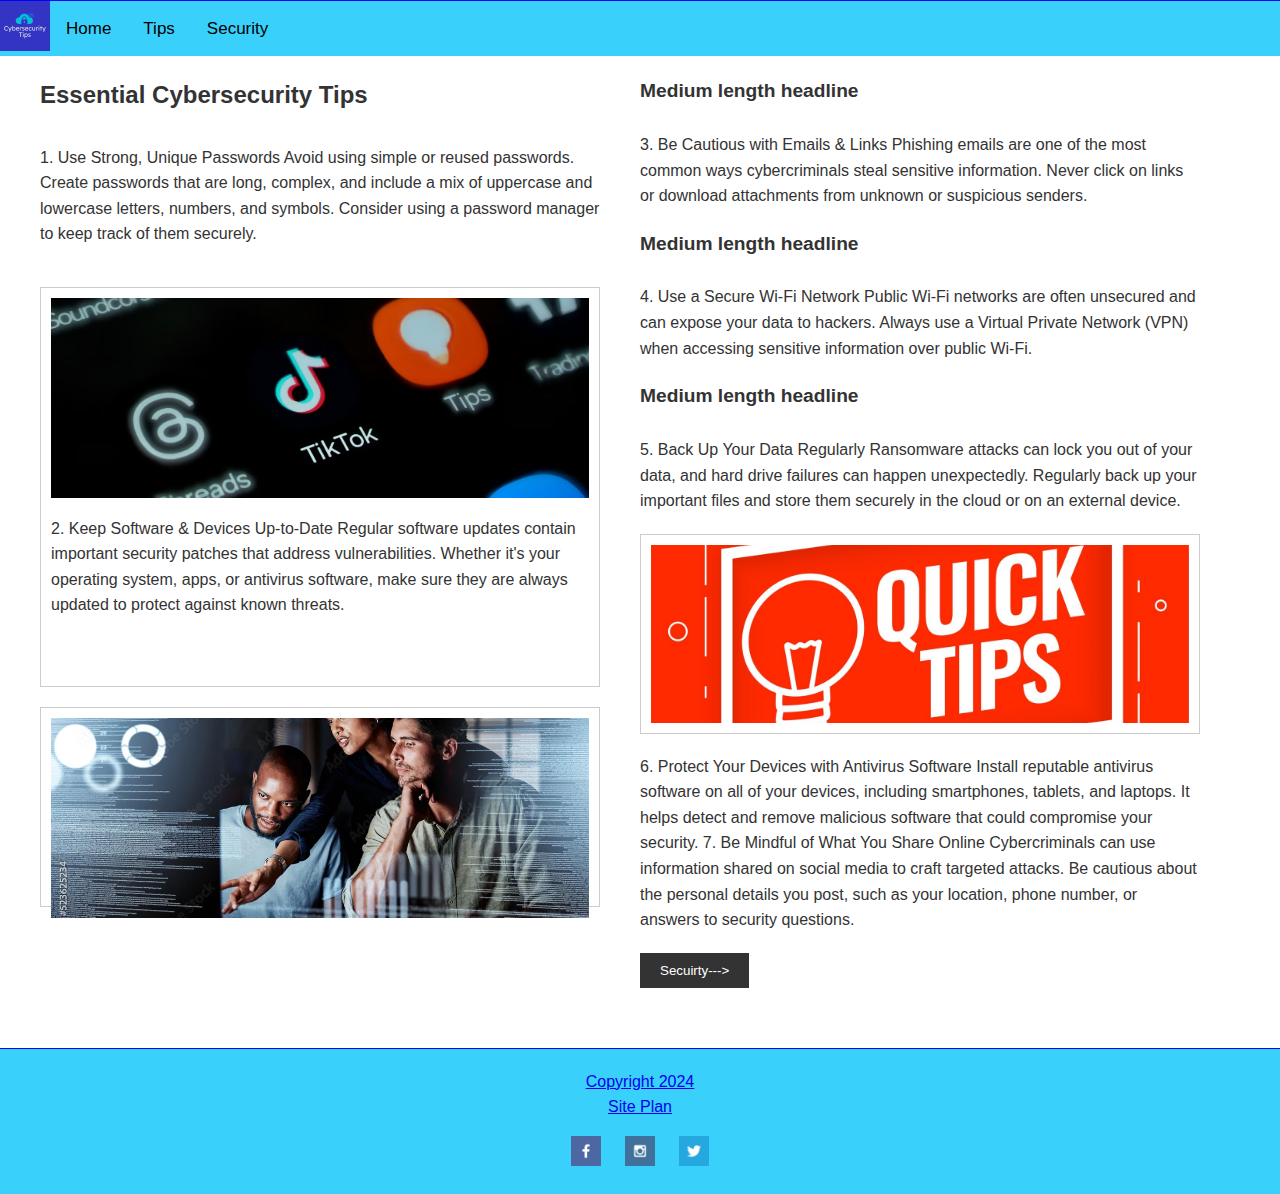
<file: cybertips/tips.html>
<!DOCTYPE html>
<html lang="en">
<head>
    <meta charset="UTF-8">
    <meta name="viewport" content="width=device-width, initial-scale=1.0">
    <title>Tips</title>
    <link rel="stylesheet" href="styles/tips.css">
</head>
<body>
    <header class="header">
        <link rel="stylesheet" href="https://cdnjs.cloudflare.com/ajax/libs/font-awesome/4.7.0/css/font-awesome.min.css">
          <div class="topnav" id="myTopnav">
         <img src="images/logo.png" alt="logo" class="logo-img">
          <a href="index.html" class="active">Home</a>
          <a href="tips.html">Tips</a>
          <a href="security.html">Security</a>
          <a href="javascript:void(0);" class="icon" onclick="myFunction()">
          <i class="fa fa-bars"></i>
          </a>
          </div>
    </header>

    <main>
        <div class="features-container">
            <div class="left-column">
                <h2 class="features-headline">Essential Cybersecurity Tips</h2>
                <p class="feature-text">
                    1. Use Strong, Unique Passwords Avoid using simple or reused passwords. Create passwords that are long, complex, and include a mix of uppercase and lowercase letters, numbers, and symbols. Consider using a password manager to keep track of them securely.                </p>

                <div class="image-container large">
                    <img src="images/tips.png" alt="Large placeholder">
                    <p>2. Keep Software & Devices Up-to-Date Regular software updates contain important security patches that address vulnerabilities. Whether it's your operating system, apps, or antivirus software, make sure they are always updated to protect against known threats.

                    </p>
                </div>

                <div class="image-container small">
                    <img src="images/1000_F_523625234_LbxOHj5GOeiOPFP8TfbikgqM2qK7XNKh.webp" alt="Small placeholder">
                </div>
            </div>

            <div class="right-column">
                <h3 class="medium-headline">Medium length headline</h3>
                <p>3. Be Cautious with Emails & Links Phishing emails are one of the most common ways cybercriminals steal sensitive information. Never click on links or download attachments from unknown or suspicious senders.</p>

                <h3 class="medium-headline">Medium length headline</h3>
                <p>4. Use a Secure Wi-Fi Network Public Wi-Fi networks are often unsecured and can expose your data to hackers. Always use a Virtual Private Network (VPN) when accessing sensitive information over public Wi-Fi.</p>

                <h3 class="medium-headline">Medium length headline</h3>
                <p> 5. Back Up Your Data Regularly Ransomware attacks can lock you out of your data, and hard drive failures can happen unexpectedly. Regularly back up your important files and store them securely in the cloud or on an external device.</p>

                <div class="image-box">
                    <img src="images/quick-tips-background-helpful-tricks-hints_1017-27959.jpg" alt="Box placeholder">
                </div>

                <p class="bottom-text">
                    6. Protect Your Devices with Antivirus Software Install reputable antivirus software on all of your devices, including smartphones, tablets, and laptops. It helps detect and remove malicious software that could compromise your security.
                    7. Be Mindful of What You Share Online Cybercriminals can use information shared on social media to craft targeted attacks. Be cautious about the personal details you post, such as your location, phone number, or answers to security questions.
                </p>
                <a href="https://austin277.github.io/website/cybertips/security.html">
                <button class="security-btn">Secuirty---></button>
            </div>
        </div>
    </main>

    <footer class="footer">
        <div class="container">
            <p>Copyright 2024</p>
            <p><a href="site-plan.html">Site Plan</a></p>
            <div class="social-icons">
                <a href="https://facebook.com" target="_blank">
                    <img src="images/facebook.png" alt="facebook icon">
                </a>
                <a href="https://instagram.com" target="_blank">
                    <img src="images/instagram.png" alt="instagram icon">
                </a>
                <a href="https://twitter.com" target="_blank">
                    <img src="images/twitter.png" alt="twitter icon">
                </a>
            </div>
        </div>
    </footer>
</body>
</html>
</file>
<file: cybertips/styles/style.css>
.container {
  max-width: 1400px;
  margin: 0 auto;
  padding: 0 30px;
}
.topnav {
  background-color: #39d1fb;
  overflow: hidden;
}
.topnav a {
  float: left;
  display: block;
  color: black;
  text-align: center;
  padding: 14px 16px;
  text-decoration: none;
  font-size: 17px;
}
.topnav a:hover {
  background-color: blue;
  color: black;
}
.topnav a.active {
  background-color: #39d1fb;
  color: black;
}
.topnav .icon {
  display: none;
}
.logo-img {
  height: 50px;
  width: 50px;
  float: left;
}
.hero {
  position: relative;
  height: 100vh; 
  overflow: hidden; 
}

.hero img {
  position: absolute;
  top: 0;
  left: 0;
  width: 100%;
  height: 100%;
  object-fit: cover; 
  object-position: center; 
}
* {
  margin: 0;
  padding: 0;
  box-sizing: border-box;
}

body {
  font-family: 'Poppins', sans-serif;
  line-height: 1.6;
  color: black;
}

.container {
  max-width: 1200px;
  margin: 0 auto;
  padding: 0 20px;
}
.header {
  background-color: #39d1fb;
  padding: 1rem 0;
  box-shadow: 0 2px 5px rgba(0, 0, 0, 0.1);
}

.header .container {
  display: flex;
  justify-content: space-between;
  align-items: center;
}
nav ul {
  display: flex;
  list-style: none;
  gap: 2rem;
}

nav a {
  text-decoration: none;
  color: #333;
  font-weight: 600;
}

/* Hero section */
.hero {
  position: relative;
  height: 400px;
  background-color: #f5f5f5;
  margin-bottom: 3rem;
}

.hero-image {
  width: 100%;
  height: 100%;
  overflow: hidden;
}

.hero-image img {
  width: 100%;
  height: 100%;
  object-fit: cover;
}

.hero-content {
  position: absolute;
  top: 50%;
  left: 50%;
  transform: translate(-50%, -50%);
  text-align: center;
  color: #018ab0;
}

.hero-content h1 {
  font-size: 2.5rem;
  margin-bottom: 1.5rem;
  text-shadow: 2px 2px 4px rgba(0, 0, 0, 0.5);
}

.cta-button {
  padding: 1rem 2rem;
  font-size: 1.1rem;
  background-color: #39d1fb ;
  color: black;
  border: none;
  border-radius: 5px;
  cursor: pointer;
  transition: background-color 0.3s;
}

.cta-button:hover {
  background-color: #39d1fb;
  
}

.content {
  padding: 3rem 0;
}

.text-content {
  max-width: 800px;
  margin: 0 auto;
  text-align: center;
}

.features {
  padding: 3rem 0;
  background-color: #f8f9fa;
}

.feature-grid {
  display: grid;
  grid-template-columns: repeat(2, 1fr);
  gap: 2rem;
}

.feature {
  background: #fff;
  border-radius: 8px;
  overflow: hidden;
  box-shadow: 0 2px 10px rgba(0, 0, 0, 0.1);
}

.feature-image {
  height: 200px;
  overflow: hidden;
}

.feature-image img {
  width: 100%;
  height: 100%;
  object-fit: cover;
}

.feature-text {
  padding: 1.5rem;
  
}

footer {
  border-top: 1px solid blue;
  margin-top: 40px;
  padding: 20px;
  background-color: #39d1fb;
  text-align: center;
}

.footer-content {
  display: flex;
  justify-content: space-between;
  align-items: center;
  max-width: 1200px;
  margin: 0 auto;
}

.copyright {
  display: flex;
  gap: 5px;
}

.social-icons {
  display: flex;
  justify-content: center;
  gap: 1.5rem;
  margin-top: 1rem;
}
.social-icons img {
  width: 30px;
  height: 30px;
  transition: transform 0.3s;
}
.social-icons img:hover {
  transform: scale(1.1);
}
@media (max-width: 768px) {
  .feature-grid {
      grid-template-columns: 1fr;
  }
  .hero-content h1 {
      font-size: 2rem;
  }
  nav ul {
      gap: 1rem;
  }
}
</file>
<file: cybertips/styles/security.css>
* {
    margin: 0;
    padding: 0;
    box-sizing: border-box;
}

body {
    font-family: Arial, sans-serif;
    line-height: 1.6;
    color: #333;
    background-color: #fff;
}

.container {
    max-width: 1200px;
    margin: 0 auto;
    padding: 0 20px;
}

.topnav {
    background-color: #39d1fb;
    overflow: hidden;
  }
  .topnav a {
    float: left;
    display: block;
    color: black;
    text-align: center;
    padding: 14px 16px;
    text-decoration: none;
    font-size: 17px;
  }
  .topnav a:hover {
    background-color: blue;
    color: black;
  }
  .topnav a.active {
    background-color: #39d1fb;
    color: black;
  }
  .topnav .icon {
    display: none;
  }
  .logo-img {
    height: 50px;
    width: 50px;
    float: left;
}

.banner {
    display: flex;
    align-items: center;
    padding: 20px;
    background: #fff;
    border: 1px solid #ddd;
}

.banner-img {
    width: 100px;
    height: 60px;
    object-fit: cover;
    margin-right: 30px;
}

.banner-texts {
    display: flex;
    gap: 30px;
}

/* Button styles */
.cta-button {
    display: block;
    width: 100%;
    max-width: 400px;
    margin: 30px auto;
    padding: 15px;
    background: #333;
    color: #fff;
    border: none;
    cursor: pointer;
}
.main-content {
    margin-bottom: 50px;
}

.intro-text {
    margin-bottom: 40px;
    line-height: 1.8;
}

.blog-section {
    margin-top: 40px;
}

.blog-section h1 {
    font-size: 24px;
    margin-bottom: 20px;
}

.blog-post {
    display: flex;
    gap: 30px;
    margin-bottom: 40px;
}

.blog-img {
    width: 200px;
    height: 150px;
    object-fit: cover;
}

.blog-content {
    flex: 1;
}

.blog-entry {
    margin-bottom: 40px;
}

.blog-entry h2 {
    font-size: 20px;
    margin-bottom: 15px;
}

.blog-entry.with-image {
    display: grid;
    grid-template-columns: 200px 1fr;
    gap: 30px;
}

.entry-image img {
    width: 100%;
    height: 150px;
    object-fit: cover;
}

footer {
    border-top: 1px solid blue;
    margin-top: 40px;
    padding: 20px;
    background-color: #39d1fb;
    text-align: center;
}

.footer-content {
    display: flex;
    justify-content: space-between;
    align-items: center;
    max-width: 1200px;
    margin: 0 auto;
}

.copyright {
    display: flex;
    gap: 5px;
}

.social-icons {
    display: flex;
    justify-content: center;
    gap: 1.5rem;
    margin-top: 1rem;
  }
  .social-icons img {
    width: 30px;
    height: 30px;
    transition: transform 0.3s;
  }
  .social-icons img:hover {
    transform: scale(1.1);
  }
  @media (max-width: 768px) {
    .feature-grid {
        grid-template-columns: 1fr;
    }
    .hero-content h1 {
        font-size: 2rem;
    }
    nav ul {
        gap: 1rem;
    }
  }
</file>
<file: cybertips/styles/site-plan.css>
@import url('https://fonts.googleapis.com/css?family=IM+Fell+French+Canon+SC|Lato');

:root {
  --primary-color: blue   ;
  --secondary-color: #39d1fb ;
  --accent1-color: #2a2a2a;
  --accent2-color: white;

  --heading-font: "Arial, sans-serif";
  --paragraph-font: Poppins, sans-serif;

  --headline-color-on-white: blue;
  --headline-color-on-color: blue; 
  --paragraph-color-on-white: #39d1fb; 
  --paragraph-color-on-color: white;
  --paragraph-background-color: #39d1fb  ;
  --nav-link-color: #39d1fb;
  --nav-background-color: #2a2a2a;
  --nav-hover-link-color: white;
  --nav-hover-background-color: #39d1fb;
}



body {
  max-width: 1200px;
  margin: 0 auto;
  text-align: center;
  padding: 4em;
  font-size: 18px;
  text-align: center;
}
img {
  display: block;
  margin: 0 auto;
}
h1, h2, h3, h4, h5, h6 {
  font-family: var(--heading-font);
  color: var(--headline-color-on-white);
}
h2 {
  text-align: center;
}
hr {
  height: 3px;
  margin: 35px 0;
  background: var(--accent1-color);
}
header {
  padding: 1em;
  text-align: center;
  color: var(--headline-color-on-color);
  background-color: var(--paragraph-background-color);
}
header > h1, header > h2 {
  color: var(--headline-color-on-color);
}

p {
  font-family: var(--paragraph-font);
  color: var(--paragraph-color-on-white);
  padding: 1em;
}
.colors {
  width: 100%;
  min-width: 350px;
  margin: 30px auto;
  text-align: center;
}
.colors th {
  background-color: #999;
}
.colors td{
  width: 25%;
  height: 3em;
}

.primary {
  background-color: var(--primary-color);
}
.secondary {
  background-color: var(--secondary-color);
}
.accent1 {
  background-color: var(--accent1-color);
}
.accent2{
  background-color: var(--accent2-color);
}

p.colored {
  background-color: var(--paragraph-background-color);
  color: var(--paragraph-color-on-color);
}

nav {
  background-color: var(--nav-background-color);
  line-height: 3em;
  text-align: center;
  font-size: 1.2em;
}
nav  {
  list-style-type: none;
  display: flex;

}
nav a {
  padding:1em;
  min-width: 120px;
  text-decoration: none;
  padding: 10px;

}
nav a:link, nav a:visited {
  color: var(--nav-link-color);
}
nav a:hover {
  color: var(--nav-hover-link-color);
  background-color: var(--nav-hover-background-color);
}

.sitemap {
  display: grid;
  justify-content: center;

  grid-template-columns: repeat(6, 15%);
  grid-template-rows: 3em 1.5em 1.5em 3em;
  grid-template-areas: ". . home home . ."
    ". . . top . ."
    ". left left right right ."
    "page2 page2 . . page3 page3";
}
.sitemap > div {

  text-align: center;

}
.sm-home {
  grid-area: home;
  background-color: #ccc;
  line-height: 3em;
}
.sm-page2 {
  grid-area: page2;
  background-color: #ccc;
  line-height: 3em;
}
.sm-page3 {
  grid-area: page3;
  background-color: #ccc;
  line-height: 3em;
}

.top {
  grid-area: top;
  border-left: 1px solid;
}

.left {
  grid-area: left;
  border-top: 1px solid;
  border-left: 1px solid;
}

.right {
  grid-area: right;
  border-top: 1px solid;
  border-right: 1px solid;
}
</file>
<file: cybertips/styles/tips.css>
* {
    margin: 0;
    padding: 0;
    box-sizing: border-box;
}
body {
font-family: Arial, sans-serif;
line-height: 1.6;
color: #333;
}
.topnav {
    border-top: 1px solid blue;
background-color: #39d1fb;
overflow: hidden;
 }
.topnav a {
float: left;
display: block;
color: black;
text-align: center;
padding: 14px 16px;
text-decoration: none;
font-size: 17px;
}
.topnav a:hover {
background-color: blue;
color: black;
}
.topnav a.active {
background-color: #39d1fb;
color: black;
}
.topnav .icon {
 display: none;
}
.logo-img {
height: 50px;
width: 50px;
float: left;
}
.top-bar {
border: 1px solid #ccc;
padding: 15px;
margin-bottom: 20px;
}

.nav-links {
    display: flex;
    gap: 20px;
}
main {
    padding: 20px;
}

.features-container {
    display: flex;
    gap: 40px;
    max-width: 1200px;
    margin: 0 auto;
}

.left-column {
    flex: 1;
    display: flex;
    flex-direction: column;
    gap: 20px;
}

.features-headline {
    font-size: 1.5em;
    margin-bottom: 10px;
}

.feature-text {
    margin-bottom: 20px;
}

.image-container {
    border: 1px solid #ccc;
    padding: 10px;
}

.image-container.large {
    height: 400px;
}

.image-container.small {
    height: 200px;
}

.image-container img {
    width: 100%;
    height: 200px;
    object-fit: cover;
}

.image-container p {
    margin-top: 10px;
}

.right-column {
    flex: 1;
    display: flex;
    flex-direction: column;
    gap: 20px;
}

.medium-headline {
    font-size: 1.2em;
    margin-bottom: 5px;
}

.image-box {
    border: 1px solid #ccc;
    padding: 10px;
    height: 200px;
}

.image-box img {
    width: 100%;
    height: 100%;
    object-fit: cover;
}

.security-btn {
    background-color: #333;
    color: white;
    border: none;
    padding: 10px 20px;
    cursor: pointer;
    align-self: flex-end;
}

footer {
    border-top: 1px solid blue;
    margin-top: 40px;
    padding: 20px;
    background-color: #39d1fb;
    text-align: center;
}

.footer-content {
    display: flex;
    justify-content: space-between;
    align-items: center;
    max-width: 1200px;
    margin: 0 auto;
}

.copyright {
    display: flex;
    gap: 5px;
}

.social-icons {
    display: flex;
    justify-content: center;
    gap: 1.5rem;
    margin-top: 1rem;
  }
  .social-icons img {
    width: 30px;
    height: 30px;
    transition: transform 0.3s;
  }
  .social-icons img:hover {
    transform: scale(1.1);
  }
  @media (max-width: 768px) {
    .feature-grid {
        grid-template-columns: 1fr;
    }
    .hero-content h1 {
        font-size: 2rem;
    }
    nav ul {
        gap: 1rem;
    }
  }
</file>
